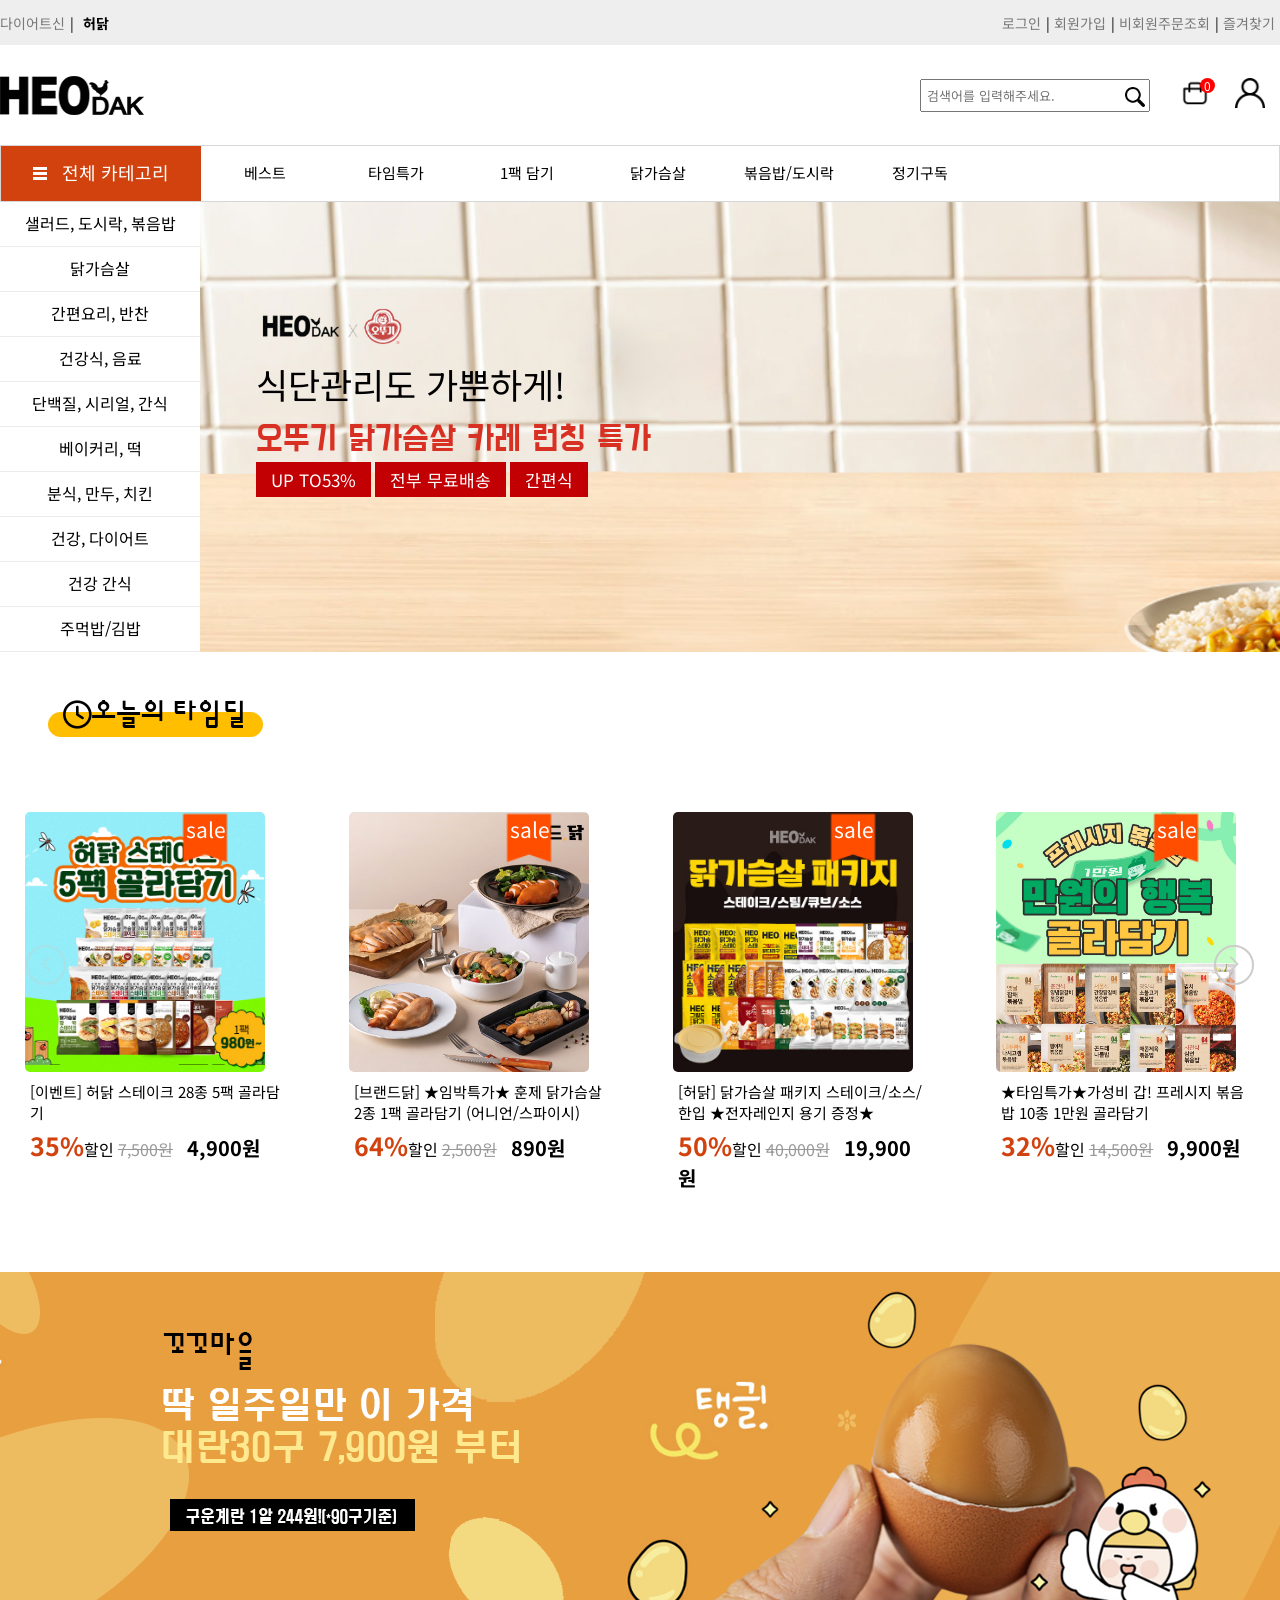
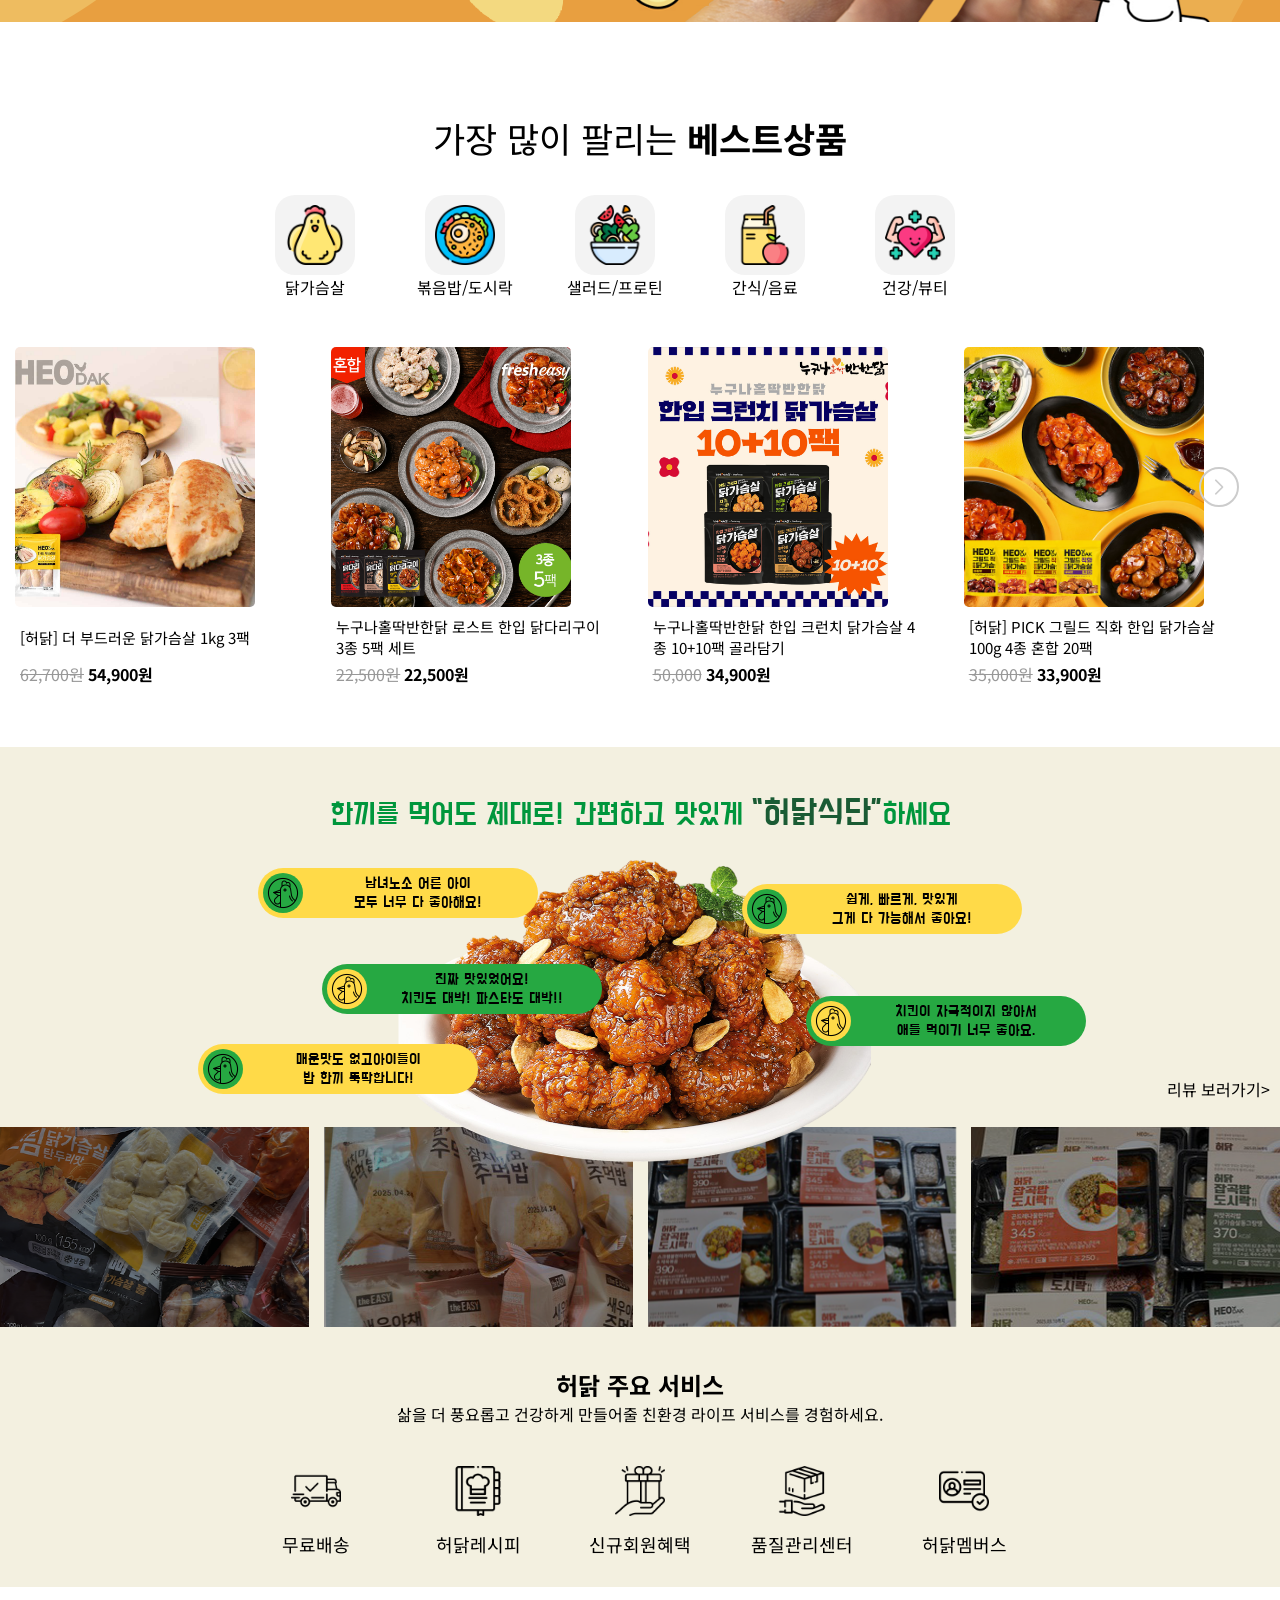
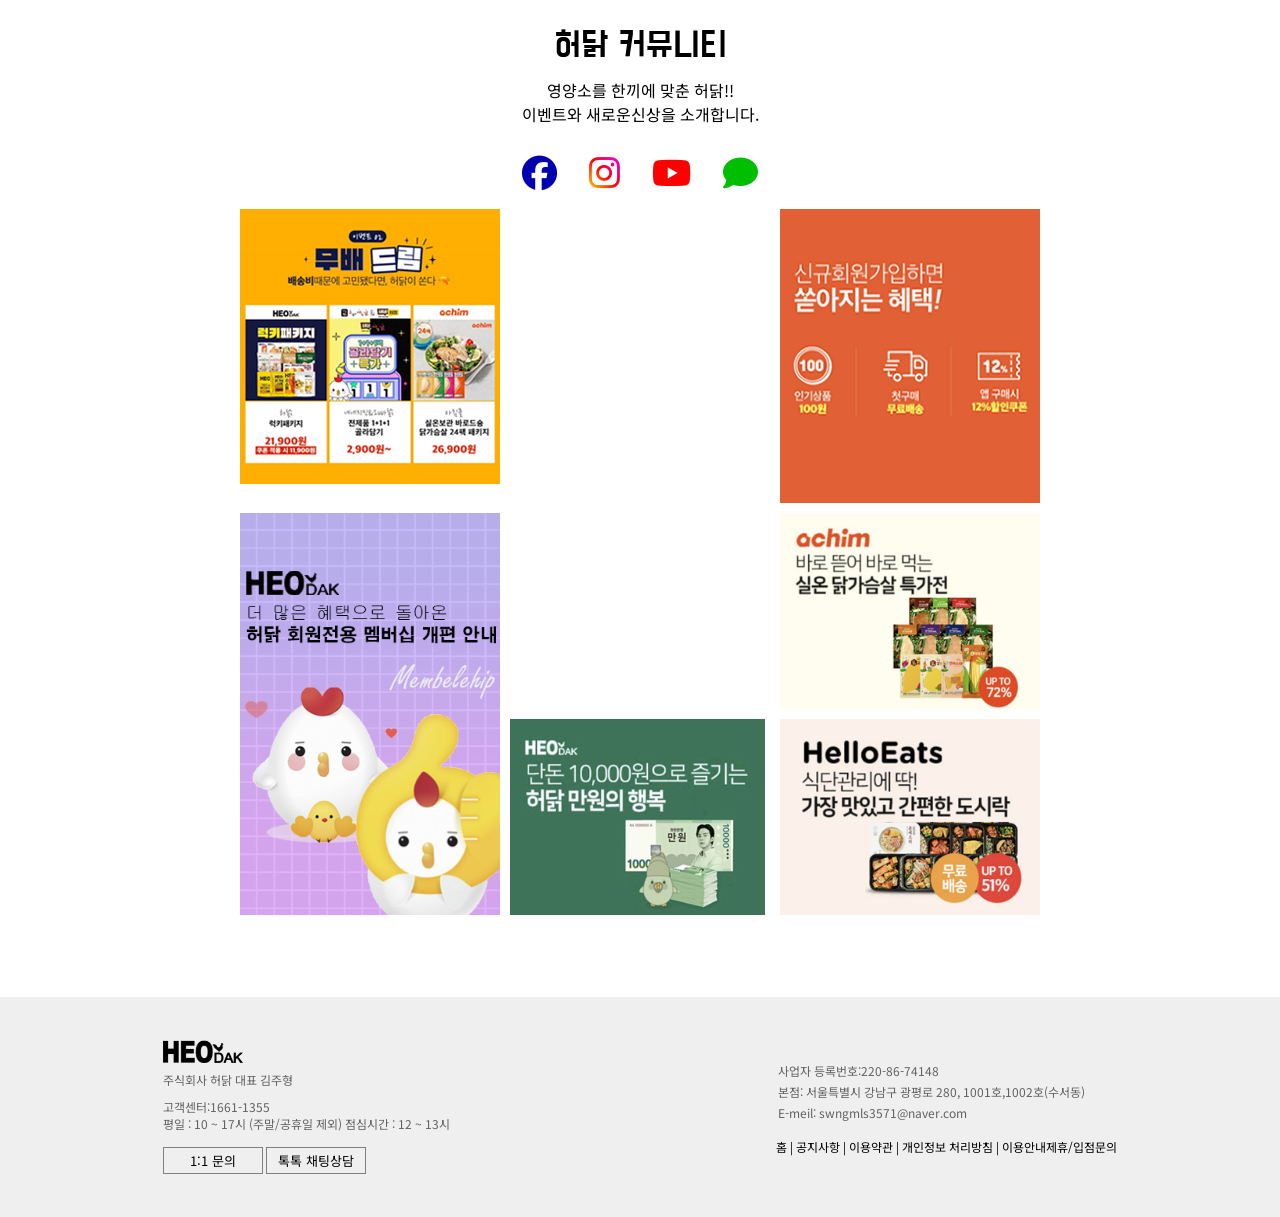
<file: hurdak.html>
<!DOCTYPE html>
<html lang="ko">
<head>
    <meta charset="UTF-8">
    <meta name="viewport" content="width=device-width, initial-scale=1.0">
    <!-- 아이콘 -->
    <link rel="stylesheet" href="https://cdnjs.cloudflare.com/ajax/libs/font-awesome/6.5.2/css/all.min.css" integrity="sha512-SnH5WK+bZxgPHs44uWIX+LLJAJ9/2PkPKZ5QiAj6Ta86w+fsb2TkcmfRyVX3pBnMFcV7oQPJkl9QevSCWr3W6A==" crossorigin="anonymous" referrerpolicy="no-referrer" />
    <!-- 웹폰트 -->
    <link rel="preconnect" href="https://fonts.googleapis.com">
    <link rel="preconnect" href="https://fonts.gstatic.com" crossorigin>
    <link href="https://fonts.googleapis.com/css2?family=Noto+Sans+KR:wght@100..900&display=swap" rel="stylesheet">
    <!-- 구글폰트 -->
    <link rel="preconnect" href="https://fonts.googleapis.com">
    <link rel="preconnect" href="https://fonts.gstatic.com" crossorigin>
    <link href="https://fonts.googleapis.com/css2?family=Sunflower:wght@300&display=swap" rel="stylesheet">

    <link rel="preconnect" href="https://fonts.googleapis.com">
    <link rel="preconnect" href="https://fonts.gstatic.com" crossorigin>
    <link href="https://fonts.googleapis.com/css2?family=Do+Hyeon&family=Jua&display=swap" rel="stylesheet">

    <link rel="preconnect" href="https://fonts.googleapis.com">
    <link rel="preconnect" href="https://fonts.gstatic.com" crossorigin>
    <link href="https://fonts.googleapis.com/css2?family=Oswald:wght@200..700&family=Outfit:wght@100..900&display=swap" rel="stylesheet">

    <link rel="preconnect" href="https://fonts.googleapis.com">
    <link rel="preconnect" href="https://fonts.gstatic.com" crossorigin>
    <link href="https://fonts.googleapis.com/css2?family=Do+Hyeon&display=swap" rel="stylesheet">

    <link rel="preconnect" href="https://fonts.googleapis.com">
    <link rel="preconnect" href="https://fonts.gstatic.com" crossorigin>
    <link href="https://fonts.googleapis.com/css2?family=Bagel+Fat+One&display=swap" rel="stylesheet">

    <!-- Link Swiper's CSS -->
    <link rel="stylesheet" href="https://cdn.jsdelivr.net/npm/swiper@11/swiper-bundle.min.css" />
    
    <!-- AOS의 css -->
    <link href="https://unpkg.com/aos@2.3.1/dist/aos.css" rel="stylesheet">

    <link rel="stylesheet" href="./css/popl22.css">
    <title>완벽한 한끼식단 허닭</title>
</head>
<body>
    <!-- AOS의 js -->
    <script src="https://unpkg.com/aos@2.3.1/dist/aos.js"></script>
    <!-- Swiper JS -->
    <script src="https://cdn.jsdelivr.net/npm/swiper@11/swiper-bundle.min.js"></script>
    <script src="./js/jquery-3.7.1.min.js"></script>

    <div id="wrap">
        <header>
            <nav>
                <!-- 모바일버전 -->
                <div class="mm22">
                    <i class="fa-solid fa-xmark"></i>
                    <div class="new22">
                        <span class="btnbox">
                            <input type="text" title="검색어 입력" placeholder="검색어를 입력해주세요." id ="btnbox11">
                        </span>
                        <span class="btnsch">
                            <input type="image" src="./img/free-icon-magnifying-glass-49116.png" id ="btnsch11">
                        </span>
                        <a href="#">로그인</a>
                        <a href="#">회원가입</a>
                        <a href="#"class="cirmom"><img src="./img/free-icon-shopping-basket-7790666.png" alt="바구니"><div class="cir">0</div></a>
                        <a href="#"><img src="./img/free-icon-user-747376.png" alt="마이페이지 이미지"></a>
                    </div> 
        
                    <!-- 모바일 버전 메뉴바 -->
                    <ul class="menumom22">
                        <li>
                            <a href="#" class="big22">전체 카테고리</a>
                            <ul class="sbmenu22">
                                <li>
                                    <a href="#">샐러드, 도시락, 볶음밥</a>
                                </li>
                                <li>
                                    <a href="#">닭가슴살</a>
                                </li>
                                <li>
                                    <a href="#">밥, 면</a>
                                </li>
                                <li>
                                    <a href="#">간편요리, 반찬</a>
                                </li>
                                <li>
                                    <a href="#">건강식,음료</a>
                                </li>
                                <li>
                                    <a href="#">단백질,시리얼, 간식</a>
                                </li>
                            </ul>
                        </li>
                        <li>
                            <a href="#" class="big22">베스트</a>
                            <ul class="sbmenu22">
                                <li>
                                    <a href="#">[추천] 닭가슴살</a>
                                </li>
                                <li>
                                    <a href="#">[HOT] 닭다리살</a>
                                </li>
                                <li>
                                    <a href="#">[추천] MD PICK</a>
                                </li>
                            </ul>
                        </li>
                        <li>
                            <a href="#" class="big22">타임특가</a>
                            <ul class="sbmenu22">
                                <li>
                                    <a href="#">허닭</a>
                                </li>
                                <li>
                                    <a href="#">허닭프렌즈</a>
                                </li>
                                <li>
                                    <a href="#">입점브랜드</a>
                                </li>
                            </ul>
                        </li>
                        <li>
                            <a href="#" class="big22">1팩 담기</a>
                            <ul class="sbmenu22">
                                <li>
                                    <a href="#">닭가슴살</a>
                                </li>
                                <li>
                                    <a href="#">소시지</a>
                                </li>
                                <li>
                                    <a href="#">스테이크/큐브</a>
                                </li>
                                <li>
                                    <a href="#">라이스</a>
                                </li>
                                <li>
                                    <a href="#">도시락</a>
                                </li>
                                <li>
                                    <a href="#">만두/간식</a>
                                </li>
                            </ul>
                        </li>
                        <li>
                            <a href="#" class="big22">닭가슴살</a>
                            <ul class="sbmenu22">
                                <li>
                                    <a href="#">닭가슴살</a>
                                </li>
                                <li>
                                    <a href="#">큐브</a>
                                </li>
                                <li>
                                    <a href="#">소시지</a>
                                </li>
                                <li>
                                    <a href="#">만두</a>
                                </li>
                            </ul>
                        </li>
                        <li>
                            <a href="#" class="big22">볶음밥/도시락</a>
                            <ul class="sbmenu22">
                                <li>
                                    <a href="#">볶음밥</a>
                                </li>
                                <li>
                                    <a href="#">도시락</a>
                                </li>
                                <li>
                                    <a href="#">주먹밥/김밥</a>
                                </li>
                                <li>
                                    <a href="#">죽/즉석밥</a>
                                </li>
                                <li>
                                    <a href="#">파기름</a>
                                </li>
                            </ul>
                        </li>
                        <li>
                            <a href="#" class="big22">정기구독</a>
                            <ul class="sbmenu22">
                                <li>
                                    <a href="#">허닭</a>
                                </li>
                                <li>
                                    <a href="#">프레시지</a>
                                </li>
                                <li>
                                    <a href="#">네네치킨X오빠닭</a>
                                </li>
                            </ul>
                        </li>
                    </ul>
                </div>
                <!-- pc모바일 버전 로고,bar -->
                <div class="pctoplogo">
                    <img src="./img/ico_logo.png" alt="로고">
                    <i class="fa-solid fa-bars"></i>
                </div>
                <!-- 메뉴바 -->
                <div class="menubar">
                    <!-- 로그인/회원가입 -->
                    <div class="top">
                        <div class="topinner">
                            <p>
                                <a href="#" class="fi">다이어트신</a>|
                                <a href="#" class="rs">허닭</a>
                            </p>
                            <p>
                                <a href="#">로그인</a>| 
                                <a href="#">회원가입</a>| 
                                <a href="#">비회원주문조회</a>| 
                                <a href="#">즐겨찾기</a>
                            </p>
                        </div>
                    </div>
                    <!-- pc 메뉴바 -->
                    <div class="tptpmom">
                        <div class="tptp">
                            <img src="./img/ico_logo.png" alt="허닭 로고1 이미지" class="rogo">
                            <div class="new">
                                <span class="btnbox">
                                    <input type="text" title="검색어 입력" placeholder="검색어를 입력해주세요." id ="btnbox1">
                                </span>
                                <span class="btnsch">
                                    <input type="image" src="./img/free-icon-magnifying-glass-49116.png" id ="btnsch1">
                                </span>
                                <a href="#"class="cirmom"><img src="./img/free-icon-shopping-basket-7790666.png" alt="바구니" ><div class="cir">0</div></a>
                                <a href="#"><img src="./img/free-icon-user-747376.png" alt="마이페이지 이미지"></a>
                            </div>
                            
                        </div>
                    </div>
                    <div class="mm1">
                        <div class="menubar1">
                            <ul>
                                <a href="#" class="main">
                                    <p>
                                        <img src="./img/bar.png" alt="메뉴바 이미지">
                                        전체 카테고리
                                    </p>
                                </a>
                            </ul>
                            <ul class="menumom">
                                <li>
                                    <a href="#" class="big">베스트</a>
                                    <ul class="sbmenu">
                                        <li>
                                            <a href="#">[추천] 닭가슴살</a>
                                        </li>
                                        <li>
                                            <a href="#">[HOT] 닭다리살</a>
                                        </li>
                                        <li>
                                            <a href="#">[추천] MD PICK</a>
                                        </li>
                                    </ul>
                                </li>
                                <li>
                                    <a href="#" class="big">타임특가</a>
                                    <ul class="sbmenu">
                                        <li>
                                            <a href="#">허닭</a>
                                        </li>
                                        <li>
                                            <a href="#">허닭프렌즈</a>
                                        </li>
                                        <li>
                                            <a href="#">입점브랜드</a>
                                        </li>
                                    </ul>
                                </li>
                                <li>
                                    <a href="#" class="big">1팩 담기</a>
                                    <ul class="sbmenu">
                                        <li>
                                            <a href="#">닭가슴살</a>
                                        </li>
                                        <li>
                                            <a href="#">소시지</a>
                                        </li>
                                        <li>
                                            <a href="#">스테이크/큐브</a>
                                        </li>
                                        <li>
                                            <a href="#">라이스</a>
                                        </li>
                                        <li>
                                            <a href="#">도시락</a>
                                        </li>
                                        <li>
                                            <a href="#">만두/간식</a>
                                        </li>
                                    </ul>
                                </li>
                                <li>
                                    <a href="#" class="big">닭가슴살</a>
                                    <ul class="sbmenu">
                                        <li>
                                            <a href="#">닭가슴살</a>
                                        </li>
                                        <li>
                                            <a href="#">큐브</a>
                                        </li>
                                        <li>
                                            <a href="#">소시지</a>
                                        </li>
                                        <li>
                                            <a href="#">만두</a>
                                        </li>
                                    </ul>
                                </li>
                                <li>
                                    <a href="#" class="big">볶음밥/도시락</a>
                                    <ul class="sbmenu">
                                        <li>
                                            <a href="#">볶음밥</a>
                                        </li>
                                        <li>
                                            <a href="#">도시락</a>
                                        </li>
                                        <li>
                                            <a href="#">주먹밥/김밥</a>
                                        </li>
                                        <li>
                                            <a href="#">죽/즉석밥</a>
                                        </li>
                                        <li>
                                            <a href="#">파기름</a>
                                        </li>
                                    </ul>
                                </li>
                                <li>
                                    <a href="#" class="big">정기구독</a>
                                    <ul class="sbmenu">
                                        <li>
                                            <a href="#">허닭</a>
                                        </li>
                                        <li>
                                            <a href="#">프레시지</a>
                                        </li>
                                        <li>
                                            <a href="#">네네치킨X오빠닭</a>
                                        </li>
                                    </ul>
                                </li>
                            </ul>
                        </div>
                    </div>
                </div>
                <!-- 슬라이드 -->
                <div class="slidesnew">
                    <div class="slidemenu12">
                        <ul class="sbmenu12">
                            <li>
                                <a href="#">샐러드, 도시락, 볶음밥</a>
                            </li>
                            <li>
                                <a href="#">닭가슴살</a>
                            </li>
                            <li>
                                <a href="#">간편요리, 반찬</a>
                            </li>
                            <li>
                                <a href="#">건강식, 음료</a>
                            </li>
                            <li>
                                <a href="#">단백질, 시리얼, 간식</a>
                            </li>
                            <li>
                                <a href="#">베이커리, 떡</a>
                            </li>
                            <li>
                                <a href="#">분식, 만두, 치킨</a>
                            </li>
                            <li>
                                <a href="#">건강, 다이어트</a>
                            </li>
                            <li>
                                <a href="#">건강 간식</a>
                            </li>
                            <li>
                                <a href="#">주먹밥/김밥</a>
                            </li>
                        </ul>
                    </div>
                </div>
                <!-- 슬라이드바 내용 -->
                <div class="swiper mySwiper">
                    <div class="swiper-wrapper swslide">
                        <div class="swiper-slide slide s1">
                            <div>
                                <img src="./img/mark.png" alt="허닭과 오뚜기 마크">
                                <p>
                                    식단관리도 가뿐하게! <br>
                                    <span>오뚜기 닭가슴살 카레 런칭 특가</span>
                                </p>
                                <a href="#">UP TO53%</a>
                                <a href="#">전부 무료배송</a>
                                <a href="#">간편식</a>
                            </div>
                        </div>
                        <div class="swiper-slide slide s2">
                            <div>
                                <p>
                                    <span class="siga">SIGNATUREBELL</span><br>
                                    딱, 일주일간 오픈 특가! <br>
                                    <span>식단관리 도시락 골라담기</span>
                                </p>
                                <a href="#">UP TO 30%</a>
                                <a href="#">골라담기</a>
                                <a href="#">무료배송</a>
                            </div>
                        </div>
                        <div class="swiper-slide slide s3">
                            <div>
                                <p>Hello Eats</p>
                                <p>저칼로리 식단관리 도시락 <br><span>초특가 쿠폰EVENT</span></p>
                                <a href="#">팩 당2,800원대</a>
                                <a href="#">무료배송</a>
                                <a href="#">선착순 쿠폰</a>
                            </div>
                        </div>
                    </div>
                    <div class="btn5mom">
                        <div class="swiper-button-next btnr5"></div>
                        <div class="swiper-button-prev btnl5"></div>
                    </div>
                </div>
            </nav>
        </header>
        <div class="content">
            <div class="content_inner">
                 <!-- 오늘의 타임딜부분 -->
                <div class="menuname">
                    <div>
                        <i class="fa-regular fa-clock time"></i>
                        <p>오늘의 타임딜</p>
                    </div>
                </div>
                <div class="my10mom">
                    <div class="menu swiper mysw10">
                        <div class="inner swiper-wrapper">
                            <div class="swiper-slide time">
                                <div class="imgcove img1">
                                    <img src="./img/timeimg1.jpg" alt="타임딜부분의 이미지">
                                    <div class="sale">
                                        <p>sale</p>
                                        <img src="./img/marrrrrrr.png" alt="sale 마크">
                                    </div>
                                    <div class="sing">
                                        <a href="#" class="shopping"><img src="./img/free-icon-shopping-basket-7790666.png" alt="바구니 이미지"></i></a>
                                    </div>
                                </div>
                                <div class="covetext2">
                                    <div class="bask">
                                        <p>
                                            [이벤트] 허닭 스테이크 28종 5팩 골라담기
                                        </p>
                                    </div>
                                    <span class="num">35%</span>할인
                                    <del class="num33">7,500원</del>
                                    <span class="num2">4,900원</span>
                                </div> 
                            </div>
            
                            <div class="swiper-slide time">
                                <div class="imgcove img2">
                                    <img src="./img/timeimg2.jpg" alt="타임딜부분의 이미지">
                                    <div class="sale">
                                        <p>sale</p>
                                        <img src="./img/marrrrrrr.png" alt="sale 마크">
                                    </div>
                                    <div class="sing">
                                        <a href="#" class="shopping"><img src="./img/free-icon-shopping-basket-7790666.png" alt="바구니 이미지"></i></a>
                                    </div>
                                </div>
                                <div class="covetext2">
                                    <div class="bask">
                                        <p>[브랜드닭] ★임박특가★ 훈제 닭가슴살 2종 1팩 골라담기 (어니언/스파이시)</p>
                                    </div>
                                    <span class="num">64%</span>할인
                                    <del class="num33">2,500원</del>
                                    <span class="num2">890원</span>
                                </div>    
                            </div>
            
                            <div class="swiper-slide time">
                                <div class="imgcove img3">
                                    <img src="./img/timeimg3.jpg" alt="타임딜부분의 이미지">
                                    <div class="sale">
                                        <p>sale</p>
                                        <img src="./img/marrrrrrr.png" alt="sale 마크">
                                    </div>
                                    <div class="sing">
                                        <a href="#" class="shopping"><img src="./img/free-icon-shopping-basket-7790666.png" alt="바구니 이미지"></i></a>
                                    </div>
                                </div>
                                <div class="covetext2">
                                    <div class="bask">
                                        <p>[허닭] 닭가슴살 패키지 스테이크/소스/한입 ★전자레인지 용기 증정★</p>
                                    </div>
                                    <span class="num">50%</span>할인
                                    <del class="num33">40,000원</del>
                                    <span class="num2">19,900원</span>
                                </div>
                            </div>
            
                            <div class="swiper-slide time">
                                <div class="imgcove img4">
                                    <img src="./img/timeimg4.jpg" alt="타임딜부분의 이미지">
                                    <div class="sale">
                                        <p>sale</p>
                                        <img src="./img/marrrrrrr.png" alt="sale 마크">
                                    </div>
                                    <div class="sing">
                                        <a href="#" class="shopping"><img src="./img/free-icon-shopping-basket-7790666.png" alt="바구니 이미지"></i></a>
                                    </div>
                                </div>
                                <div class="covetext2">
                                    <div class="bask">
                                        <p>★타임특가★가성비 갑! 프레시지 볶음밥 10종 1만원 골라담기</p>
                                    </div>
                                    <span class="num">32%</span>할인
                                    <del class="num33">14,500원</del>
                                    <span class="num2">9,900원</span>
                                </div>
                            </div>
            
                            <div class="swiper-slide time">
                                <div class="imgcove img5">
                                    <img src="./img/timeimg5.jpg" alt="타임딜부분의 이미지">
                                    <div class="sale">
                                        <p>sale</p>
                                        <img src="./img/marrrrrrr.png" alt="sale 마크">
                                    </div>
                                    <div class="sing">
                                        <a href="#" class="shopping"><img src="./img/free-icon-shopping-basket-7790666.png" alt="바구니 이미지"></i></a>
                                    </div>
                                </div>
                                <div class="covetext2">
                                    <div class="bask">
                                        <p>[허닭] ★1팩990원~★만원의 행복 골라담기</p>
                                    </div>
                                    <span class="num">58%</span>할인
                                    <del class="num33">23,400원</del>
                                    <span class="num2">9,900원</span>
                                </div>
                            </div>
            
                            <div class="swiper-slide time">
                                <div class="imgcove img6">
                                    <img src="./img/timeimg6.jpg" alt="타임딜부분의 이미지">
                                    <div class="sale">
                                        <p>sale</p>
                                        <img src="./img/marrrrrrr.png" alt="sale 마크">
                                    </div>
                                    <div class="sing">
                                        <a href="#" class="shopping"><img src="./img/free-icon-shopping-basket-7790666.png" alt="바구니 이미지"></i></a>
                                    </div>
                                </div>
                                <div class="covetext2">
                                    <div class="bask">
                                        <p>[고백핏] 웜곡물샐러드 3종 골라담기(택1)</p>
                                    </div>
                                    <span class="num">30%</span>할인
                                    <del class="num33">7,900원</del>
                                    <span class="num2">5,500원</span>
                                </div>
                            </div>
                        </div>
                        <div class="swiper-button-next btnr3"></div>
                        <div class="swiper-button-prev btnl3"></div>
                    </div>
                </div>
                <!-- 중간 배너부분 -->
                <div class="bar22">
                    <img src="./img/bar2.png" alt="">
                </div>
                <!-- 베스트상품 클릭하는 부분 -->
                <div class="pbox">
                    <p>가장 많이 팔리는 <span>베스트상품</span></p>
                </div>
                <div class="sidemom">
                    <div class="side">
                        <div class="si1 sm1" id="si1">
                            <div>
                                <img src="./img/goimg1.png" alt="닭가슴살 이미지">
                            </div>
                            <p>닭가슴살</p>
                        </div>
                        <div class="si1 sm2" id="si1 si2">
                            <div>
                                <img src="./img/goimg2.png" alt="볶음밥/도시락 이미지">
                            </div>
                            <p>볶음밥/도시락</p>
                        </div>
                        <div class="si1 sm3" id="si1">
                            <div>
                                <img src="./img/goimg3.png" alt="샐러드/프로틴 이미지">
                            </div>
                            <p>샐러드/프로틴</p>
                        </div>
                        <div class="si1 sm4" id="si1">
                            <div>
                                <img src="./img/goimg4.png" alt="간식/음료 이미지">
                            </div>
                            <p>간식/음료</p>
                        </div>
                        <div class="si1 sm5" id="si1">
                            <div>
                                <img src="./img/goimg5.png" alt="건강/뷰티 이미지">
                            </div>
                            <p>건강/뷰티</p>
                        </div>
                    </div>
                </div>
                <!-- 닭가슴살 -->
                <div class="bestmom">
                    <div class="swiper Mysw13 best">
                        <div class="swiper-wrapper bestmom2">
                            <div class="swiper-slide swside">
                                <div class="sw13cove sw1">
                                    <img src="./img/img11111.jpg" alt="닭가슴살 베스트이미지">
                                    <div class="sing">
                                        <a href="#" class="shopping"><img src="./img/free-icon-shopping-basket-7790666.png" alt="바구니 이미지"></i></a>
                                    </div>
                                </div>
                                <div class="swcovetext">
                                    <div class="bask">
                                        <p>[허닭] 더 부드러운 닭가슴살 1kg 3팩</p>
                                    </div>
                                    <del class="num33">62,700원</del>
                                    <span class="num3">54,900원</span>
                                </div>
                            </div>
                            <div class="swiper-slide swside">
                                <div class="sw13cove sw2">
                                    <img src="./img/img22222.jpg" alt="닭가슴살 베스트이미지">
                                    <div class="sing">
                                        <a href="#" class="shopping"><img src="./img/free-icon-shopping-basket-7790666.png" alt="바구니 이미지"></i></a>
                                    </div>
                                </div>
                                <div class="swcovetext">
                                    <div class="bask">
                                        <p> 누구나홀딱반한닭 로스트 한입 닭다리구이 3종 5팩 세트</p>
                                    </div>
                                    <del class="num33">22,500원</del>
                                    <span class="num3">22,500원</span>
                                </div>
                            </div>
                            <div class="swiper-slide swside">
                                <div class="sw13cove sw3">
                                    <img src="./img/img33333.jpg" alt="닭가슴살 베스트이미지">
                                    <div class="sing">
                                        <a href="#" class="shopping"><img src="./img/free-icon-shopping-basket-7790666.png" alt="바구니 이미지"></i></a>
                                    </div>
                                </div>
                                <div class="swcovetext">
                                    <div class="bask">
                                        <p> 누구나홀딱반한닭 한입 크런치 닭가슴살 4종 10+10팩 골라담기</p>
                                    </div>
                                    <del class="num33">50,000</del>
                                    <span class="num3">34,900원</span>
                                </div>
                            </div>
                            <div class="swiper-slide swside">
                                <div class="sw13cove sw4">
                                    <img src="./img/img444444.jpg" alt="닭가슴살 베스트이미지">
                                    <div class="sing">
                                        <a href="#" class="shopping"><img src="./img/free-icon-shopping-basket-7790666.png" alt="바구니 이미지"></i></a>
                                    </div>
                                </div>
                                <div class="swcovetext">
                                    <div class="bask">
                                        <p>[허닭] PICK 그릴드 직화 한입 닭가슴살 100g 4종 혼합 20팩</p>
                                    </div>
                                    <del class="num33">35,000원</del>
                                    <span class="num3">33,900원</span>
                                </div>
                            </div>
                            <div class="swiper-slide swside">
                                <div class="sw13cove sw5">
                                    <img src="./img/img55555.jpg" alt="닭가슴살 베스트이미지">
                                    <div class="sing">
                                        <a href="#" class="shopping"><img src="./img/free-icon-shopping-basket-7790666.png" alt="바구니 이미지"></i></a>
                                    </div>
                                </div>
                                <div class="swcovetext">
                                    <div class="bask">
                                        <p>[허닭] 스팀 닭가슴살 100g 2종 혼합 30팩</p>
                                    </div>
                                    <del class="num33">45,000원</del>
                                    <span class="num3">35,900원</span>
                                </div>
                            </div>
                            <div class="swiper-slide swside">
                                <div class="sw13cove sw6">
                                    <img src="./img/img66666.jpg" alt="닭가슴살 베스트이미지">
                                    <div class="sing">
                                        <a href="#" class="shopping"><img src="./img/free-icon-shopping-basket-7790666.png" alt="바구니 이미지"></i></a>
                                    </div>
                                </div>
                                <div class="swcovetext">
                                    <div class="bask">
                                        <p>[더건강한]더건강한 닭가슴살 소시지 꼬치 80g x15개</p>
                                    </div>
                                    <del class="num33">30,000원</del>
                                    <span class="num3">28,900원</span>
                                </div>
                            </div>
                            <div class="swiper-slide swside">
                                <div class="sw13cove sw7">
                                    <img src="./img/img77777.jpg" alt="닭가슴살 베스트이미지">
                                    <div class="sing">
                                        <a href="#" class="shopping"><img src="./img/free-icon-shopping-basket-7790666.png" alt="바구니 이미지"></i></a>
                                    </div>
                                </div>
                                <div class="swcovetext">
                                    <div class="bask">
                                        <p> [네네치킨] 네꼬닭 크런치 닭가슴살 90g 4종 5팩</p>
                                    </div>
                                    <del class="num33">23,000원</del>
                                    <span class="num3">13,900원</span>
                                </div>
                            </div>
                            <div class="swiper-slide swside">
                                <div class="sw13cove sw8">
                                    <img src="./img/img888888.jpg" alt="닭가슴살 베스트이미지">
                                    <div class="sing">
                                        <a href="#" class="shopping"><img src="./img/free-icon-shopping-basket-7790666.png" alt="바구니 이미지"></i></a>
                                    </div>
                                </div>
                                <div class="swcovetext">
                                    <div class="bask">
                                        <p> 누구나홀딱반한닭 로스트 한입 닭다리구이 100g 5종 1팩 골라담기</p>
                                    </div>
                                    <del class="num33">15,000원</del>
                                    <span class="num3">4,500원</span>
                                </div>
                            </div>
                        </div>
                        <div class="swiper-button-next btnr4"></div>
                        <div class="swiper-button-prev btnl4"></div>
                    </div>

                        
                    <!-- 볶음밥/도시락 -->
                    <div class="swiper Mysw14 best" id="sw14">
                        <div class="swiper-wrapper bestmom2">
                            <div class="swiper-slide swside">
                                <div class="sw13cove sw2_1">
                                    <img src="./img/img2_1111.jfif" alt="볶음밥/도시락 이미지">
                                    <div class="sing">
                                        <a href="#" class="shopping"><img src="./img/free-icon-shopping-basket-7790666.png" alt="바구니 이미지"></i></a>
                                    </div>
                                </div>
                                <div class="swcovetext">
                                    <div class="bask">
                                        <p>[빕스] 볶음밥&스프 5+1 골라담기</p>
                                    </div>
                                    <del class="num33">20,000원</del>
                                    <span class="num3">15,000원</span>
                                </div>
                            </div>
                            <div class="swiper-slide swside">
                                <div class="sw13cove sw2_2">
                                    <img src="./img/img2_2222.jpg" alt="볶음밥/도시락 이미지">
                                    <div class="sing">
                                        <a href="#" class="shopping"><img src="./img/free-icon-shopping-basket-7790666.png" alt="바구니 이미지"></i></a>
                                    </div>
                                </div>
                                <div class="swcovetext">
                                    <div class="bask">
                                        <p>[푸라닭] 식단고민러 오세오! 볶음밥&주먹밥 라이스만 5팩 골라담기</p>
                                    </div>
                                    <del class="num33">15,000원</del>
                                    <span class="num3">6,900원</span>
                                </div>
                            </div>
                            <div class="swiper-slide swside">
                                <div class="sw13cove sw2_3">
                                    <img src="./img/img2_33333.jpg" alt="볶음밥/도시락 이미지">
                                    <div class="sing">
                                        <a href="#" class="shopping"><img src="./img/free-icon-shopping-basket-7790666.png" alt="바구니 이미지"></i></a>
                                    </div>
                                </div>
                                <div class="swcovetext">
                                    <div class="bask">
                                        <p>[빕스]월드고메 볶음밥 6종 3팩</p>
                                    </div>
                                    <del class="num33">20,000원</del>
                                    <span class="num3">10,500원</span>
                                </div>
                            </div>
                            <div class="swiper-slide swside">
                                <div class="sw13cove sw2_4">
                                    <img src="./img/img2_44444.jpg" alt="볶음밥/도시락 이미지">
                                    <div class="sing">
                                        <a href="#" class="shopping"><img src="./img/free-icon-shopping-basket-7790666.png" alt="바구니 이미지"></i></a>
                                    </div>
                                </div>
                                <div class="swcovetext">
                                    <div class="bask">
                                        <p>[포르미] 반칙도시락 8종12팩 다이어트 저칼로리 건강 운동 식단</p>
                                    </div>
                                    <del class="num33">85,000원</del>
                                    <span class="num3">56,400원</span>
                                </div>
                            </div>
                            <div class="swiper-slide swside">
                                <div class="sw13cove sw2_5">
                                    <img src="./img/img2_5555.jpg" alt="볶음밥/도시락 이미지">
                                    <div class="sing">
                                        <a href="#" class="shopping"><img src="./img/free-icon-shopping-basket-7790666.png" alt="바구니 이미지"></i></a>
                                    </div>
                                </div>
                                <div class="swcovetext">
                                    <div class="bask">
                                        <p>[프레시지] 프닭 오븐에 구운 속이 꽉찬 주먹밥 8종 5팩</p>
                                    </div>
                                    <del class="num33">23,000원</del>
                                    <span class="num3">11,500원</span>
                                </div>
                            </div>
                            <div class="swiper-slide swside">
                                <div class="sw13cove sw2_6">
                                    <img src="./img/img2_66666.jpg" alt="볶음밥/도시락 이미지">
                                    <div class="sing">
                                        <a href="#" class="shopping"><img src="./img/free-icon-shopping-basket-7790666.png" alt="바구니 이미지"></i></a>
                                    </div>
                                </div>
                                <div class="swcovetext">
                                    <div class="bask">
                                        <p>[샐러드보울] 단백질에 집중한 체육관 도시락 4종 3세트</p>
                                    </div>
                                    <del class="num33">85,000원</del>
                                    <span class="num3">71,900원</span>
                                </div>
                            </div>
                            <div class="swiper-slide swside">
                                <div class="sw13cove sw2_7">
                                    <img src="./img/img2_77777.jpg" alt="볶음밥/도시락 이미지">
                                    <div class="sing">
                                        <a href="#" class="shopping"><img src="./img/free-icon-shopping-basket-7790666.png" alt="바구니 이미지"></i></a>
                                    </div>
                                </div>
                                <div class="swcovetext">
                                    <div class="bask">
                                        <p>[허닭] 닭가슴살 곤약볶음밥 250g 5종 혼합 10팩</p>
                                    </div>
                                    <del class="num33">23,000원</del>
                                    <span class="num3">19,500원</span>
                                </div>
                            </div>
                            <div class="swiper-slide swside">
                                <div class="sw13cove sw2_8">
                                    <img src="./img/img2_8888.jpg" alt="볶음밥/도시락 이미지">
                                    <div class="sing">
                                        <a href="#" class="shopping"><img src="./img/free-icon-shopping-basket-7790666.png" alt="바구니 이미지"></i></a>
                                    </div>
                                </div>
                                <div class="swcovetext">
                                    <div class="bask">
                                        <p> 누구나홀딱반한닭 로스트 한입 닭다리구이 100g 5종 1팩 골라담기</p>
                                    </div>
                                    <del class="num33">12,000원</del>
                                    <span class="num3">4,500원</span>
                                </div>
                            </div>
                        </div>
                        <div class="swiper-button-next btnr6"></div>
                        <div class="swiper-button-prev btnl6"></div>
                    </div>


                    <!-- 샐러드/프로틴 -->
                    <div class="swiper Mysw15 best">
                        <div class="swiper-wrapper bestmom2">
                            <div class="swiper-slide swside">
                                <div class="sw13cove sw3_1">
                                    <img src="./img/img3_11111.jpg" alt="샐러드/프로틴 이미지">
                                    <div class="sing">
                                        <a href="#" class="shopping"><img src="./img/free-icon-shopping-basket-7790666.png" alt="바구니 이미지"></i></a>
                                    </div>
                                </div>
                                <div class="swcovetext">
                                    <div class="bask">
                                        <p>[팜에이트] 대용량 샐러드 1kg 5종 1팩 골라담기</p>
                                    </div>
                                    <del class="num33">13,000원</del>
                                    <span class="num3">9,900원</span>
                                </div>
                            </div>
                            <div class="swiper-slide swside">
                                <div class="sw13cove sw3_2">
                                    <img src="./img/img3_2222.jpg" alt="샐러드/프로틴 이미지">
                                    <div class="sing">
                                        <a href="#" class="shopping"><img src="./img/free-icon-shopping-basket-7790666.png" alt="바구니 이미지"></i></a>
                                    </div>
                                </div>
                                <div class="swcovetext">
                                    <div class="bask">
                                        <p>[팜에이트] 간편 소포장 샐러드 2+2 골라담기</p>
                                    </div>
                                    <del class="num33">10,000원</del>
                                    <span class="num3">7,900원</span>
                                </div>
                            </div>
                            <div class="swiper-slide swside">
                                <div class="sw13cove sw3_3">
                                    <img src="./img/img3_3333.jpg" alt="샐러드/프로틴 이미지">
                                    <div class="sing">
                                        <a href="#" class="shopping"><img src="./img/free-icon-shopping-basket-7790666.png" alt="바구니 이미지"></i></a>
                                    </div>
                                </div>
                                <div class="swcovetext">
                                    <div class="bask">
                                        <p> [리턴라이프] 한통쏙 10가지맛 식사대용 다이어트 한끼 단백질쉐이크</p>
                                    </div>
                                    <del class="num33">37,000원</del>
                                    <span class="num3">26,900원</span>
                                </div>
                            </div>
                            <div class="swiper-slide swside">
                                <div class="sw13cove sw3_4">
                                    <img src="./img/img3_44444.jpg" alt="샐러드/프로틴 이미지">
                                    <div class="sing">
                                        <a href="#" class="shopping"><img src="./img/free-icon-shopping-basket-7790666.png" alt="바구니 이미지"></i></a>
                                    </div>
                                </div>
                                <div class="swcovetext">
                                    <div class="bask">
                                        <p>[브랜드닭] 간편 샐러드(250g) 3팩 골라담기</p>
                                    </div>
                                    <del class="num33">25,000원</del>
                                    <span class="num3">21,000원</span>
                                </div>
                            </div>
                            <div class="swiper-slide swside">
                                <div class="sw13cove sw3_5">
                                    <img src="./img/img3_55555.jpg" alt="샐러드/프로틴 이미지">
                                    <div class="sing">
                                        <a href="#" class="shopping"><img src="./img/free-icon-shopping-basket-7790666.png" alt="바구니 이미지"></i></a>
                                    </div>
                                </div>
                                <div class="swcovetext">
                                    <div class="bask">
                                        <p>[칼로바이] 퍼펙트파워 프로틴바 단백질바 PROTEIN 10개입</p>
                                    </div>
                                    <del class="num33">20,000원</del>
                                    <span class="num3">12,900원</span>
                                </div>
                            </div>
                            <div class="swiper-slide swside">
                                <div class="sw13cove sw3_6">
                                    <img src="./img/img3_66666.jpg" alt="샐러드/프로틴 이미지">
                                    <div class="sing">
                                        <a href="#" class="shopping"><img src="./img/free-icon-shopping-basket-7790666.png" alt="바구니 이미지"></i></a>
                                    </div>
                                </div>
                                <div class="swcovetext">
                                    <div class="bask">
                                        <p>[쉐이크베이비] BCAA 아미노산 L 글루타민 400g</p>
                                    </div>
                                    <del class="num33">28,000원</del>
                                    <span class="num3">22,900원</span>
                                </div>
                            </div>
                            <div class="swiper-slide swside">
                                <div class="sw13cove sw3_7">
                                    <img src="./img/img3_77777.jpg" alt="샐러드/프로틴 이미지">
                                    <div class="sing">
                                        <a href="#" class="shopping"><img src="./img/free-icon-shopping-basket-7790666.png" alt="바구니 이미지"></i></a>
                                    </div>
                                </div>
                                <div class="swcovetext">
                                    <div class="bask">
                                        <p>[칼로바이] 퍼펙트 파워쉐이크 아이솔레이트 WPI 유청단백질</p>
                                    </div>
                                    <del class="num33">89,000원</del>
                                    <span class="num3">79,900원</span>
                                </div>
                            </div>
                            <div class="swiper-slide swside">
                                <div class="sw13cove sw3_8">
                                    <img src="./img/img3_88888.jpg" alt="샐러드/프로틴 이미지">
                                    <div class="sing">
                                        <a href="#" class="shopping"><img src="./img/free-icon-shopping-basket-7790666.png" alt="바구니 이미지"></i></a>
                                    </div>
                                </div>
                                <div class="swcovetext">
                                    <div class="bask">
                                        <p>[쉐이크베이비] 프로틴바 초코맛 45g x 10개입 1박스</p>
                                    </div>
                                    <del class="num33">32,000원</del>
                                    <span class="num3">22,900원</span>
                                </div>
                            </div>
                        </div>
                        <div class="swiper-button-next btnr7"></div>
                        <div class="swiper-button-prev btnl7"></div>
                    </div>


                    <!-- 간식/음료 -->
                    <div class="swiper Mysw16 best">
                        <div class="swiper-wrapper bestmom2">
                            <div class="swiper-slide swside">
                                <div class="sw13cove sw4_1">
                                    <img src="./img/img4_11111.jpg" alt="간식/음료 이미지">
                                    <div class="sing">
                                        <a href="#" class="shopping"><img src="./img/free-icon-shopping-basket-7790666.png" alt="바구니 이미지"></i></a>
                                    </div>
                                </div>
                                <div class="swcovetext">
                                    <div class="bask">
                                        <p>[허닭] 아이스 고구마 큐브 10팩</p>
                                    </div>
                                    <del class="num33">20,000원</del>
                                    <span class="num3">15,900원</span>
                                </div>
                            </div>
                            <div class="swiper-slide swside">
                                <div class="sw13cove sw4_2">
                                    <img src="./img/img4_2222.jpg" alt="간식/음료 이미지">
                                    <div class="sing">
                                        <a href="#" class="shopping"><img src="./img/free-icon-shopping-basket-7790666.png" alt="바구니 이미지"></i></a>
                                    </div>
                                </div>
                                <div class="swcovetext">
                                    <div class="bask">
                                        <p>[허닭] 미니 군고구마 120g 10팩</p>
                                    </div>
                                    <del class="num33">26,000원</del>
                                    <span class="num3">19,900원</span>
                                </div>
                            </div>
                            <div class="swiper-slide swside">
                                <div class="sw13cove sw4_3">
                                    <img src="./img/img4_33333.jpg" alt="간식/음료 이미지">
                                    <div class="sing">
                                        <a href="#" class="shopping"><img src="./img/free-icon-shopping-basket-7790666.png" alt="바구니 이미지"></i></a>
                                    </div>
                                </div>
                                <div class="swcovetext">
                                    <div class="bask">
                                        <p>[자연공유] 단백질이 답이다 (오리지널/스위트) 6봉지</p>
                                    </div>
                                    <del class="num33">23,000원</del>
                                    <span class="num3">11,900원</span>
                                </div>
                            </div>
                            <div class="swiper-slide swside">
                                <div class="sw13cove sw4_4">
                                    <img src="./img/img4_44444.jpg" alt="간식/음료 이미지">
                                    <div class="sing">
                                        <a href="#" class="shopping"><img src="./img/free-icon-shopping-basket-7790666.png" alt="바구니 이미지"></i></a>
                                    </div>
                                </div>
                                <div class="swcovetext">
                                    <div class="bask">
                                        <p>[모던구루] 수제 그래놀라 9종 골라담기</p>
                                    </div>
                                    <del class="num33">20,000원</del>
                                    <span class="num3">11,000원</span>
                                </div>
                            </div>
                            <div class="swiper-slide swside">
                                <div class="sw13cove sw4_5">
                                    <img src="./img/img4_55555.jpg" alt="간식/음료 이미지">
                                    <div class="sing">
                                        <a href="#" class="shopping"><img src="./img/free-icon-shopping-basket-7790666.png" alt="바구니 이미지"></i></a>
                                    </div>
                                </div>
                                <div class="swcovetext">
                                    <div class="bask">
                                        <p>[인테이크] 닥터넛츠 오리지널 뉴 / 프리미엄 골드 견과선물세트 (상온)</p>
                                    </div>
                                    <del class="num33">55,000원</del>
                                    <span class="num3">42,900원</span>
                                </div>
                            </div>
                            <div class="swiper-slide swside">
                                <div class="sw13cove sw4_6">
                                    <img src="./img/img4_66666.jpg" alt="간식/음료 이미지">
                                    <div class="sing">
                                        <a href="#" class="shopping"><img src="./img/free-icon-shopping-basket-7790666.png" alt="바구니 이미지"></i></a>
                                    </div>
                                </div>
                                <div class="swcovetext">
                                    <div class="bask">
                                        <p>[동아오츠카]나랑드사이다 1.5L 페트 12입 1BOX</p>
                                    </div>
                                    <del class="num33">21,000원</del>
                                    <span class="num3">17,600원</span>
                                </div>
                            </div>
                            <div class="swiper-slide swside">
                                <div class="sw13cove sw4_7">
                                    <img src="./img/img4_77777.jpg" alt="간식/음료 이미지">
                                    <div class="sing">
                                        <a href="#" class="shopping"><img src="./img/free-icon-shopping-basket-7790666.png" alt="바구니 이미지"></i></a>
                                    </div>
                                </div>
                                <div class="swcovetext">
                                    <div class="bask">
                                        <p>[닥다마켓] 한입 쏙 저칼로리 냉동 고구마 볼 고구마냥 100g 10팩</p>
                                    </div>
                                    <del class="num33">36,000원</del>
                                    <span class="num3">29,000원</span>
                                </div>
                            </div>
                            <div class="swiper-slide swside">
                                <div class="sw13cove sw4_8">
                                    <img src="./img/img4_88888.jpg" alt="간식/음료 이미지">
                                    <div class="sing">
                                        <a href="#" class="shopping"><img src="./img/free-icon-shopping-basket-7790666.png" alt="바구니 이미지"></i></a>
                                    </div>
                                </div>
                                <div class="swcovetext">
                                    <div class="bask">
                                        <p>[인테이크] 슈가로로 탄산없는 무설탕 핑크레몬에이드 제로 24병</p>
                                    </div>
                                    <del class="num33">36,000원</del>
                                    <span class="num3">31,500원</span>
                                </div>
                            </div>
                        </div>
                        <div class="swiper-button-next btnr8"></div>
                        <div class="swiper-button-prev btnl8"></div>
                    </div>

                    <!-- 건강/뷰티 -->
                    <div class="swiper Mysw17 best">
                        <div class="swiper-wrapper bestmom2">
                            <div class="swiper-slide swside">
                                <div class="sw13cove sw5_1">
                                    <img src="./img/img5_1111.jpg" alt="건강/뷰티 이미지">
                                    <div class="sing">
                                        <a href="#" class="shopping"><img src="./img/free-icon-shopping-basket-7790666.png" alt="바구니 이미지"></i></a>
                                    </div>
                                </div>
                                <div class="swcovetext">
                                    <div class="bask">
                                        <p>[종근당건강] 하루한알 오메가3 골드업 180정 6개월분 + 선물용 쇼핑백</p>
                                    </div>
                                    <del class="num33">32,000원</del>
                                    <span class="num3">28,900원</span>
                                </div>
                            </div>
                            <div class="swiper-slide swside">
                                <div class="sw13cove sw5_2">
                                    <img src="./img/img5_22222.jpg" alt="건강/뷰티 이미지">
                                    <div class="sing">
                                        <a href="#" class="shopping"><img src="./img/free-icon-shopping-basket-7790666.png" alt="바구니 이미지"></i></a>
                                    </div>
                                </div>
                                <div class="swcovetext">
                                    <div class="bask">
                                        <p>[대상웰라이프] 하루한알 메이크미 간건강 밀크씨슬 1개월분</p>
                                    </div>
                                    <del class="num33">12,000원</del>
                                    <span class="num3">8,900원</span>
                                </div>
                            </div>
                            <div class="swiper-slide swside">
                                <div class="sw13cove sw5_3">
                                    <img src="./img/img5_33333.jpg" alt="건강/뷰티 이미지">
                                    <div class="sing">
                                        <a href="#" class="shopping"><img src="./img/free-icon-shopping-basket-7790666.png" alt="바구니 이미지"></i></a>
                                    </div>
                                </div>
                                <div class="swcovetext">
                                    <div class="bask">
                                        <p>[삼대오백] 모노 하이드레이트 크레아틴 300g</p>
                                    </div>
                                    <del class="num33">20,000원</del>
                                    <span class="num3">22,900원</span>
                                </div>
                            </div>
                            <div class="swiper-slide swside">
                                <div class="sw13cove sw5_4">
                                    <img src="./img/img5_44444.jpg" alt="건강/뷰티 이미지">
                                    <div class="sing">
                                        <a href="#" class="shopping"><img src="./img/free-icon-shopping-basket-7790666.png" alt="바구니 이미지"></i></a>
                                    </div>
                                </div>
                                <div class="swcovetext">
                                    <div class="bask">
                                        <p>[인테이크] 뮤즈해빗 169 아임파인 곡물효소 /상큼한 파인애플맛 (상온)</p>
                                    </div>
                                    <del class="num33">28,000원</del>
                                    <span class="num3">22,900원</span>
                                </div>
                            </div>
                            <div class="swiper-slide swside">
                                <div class="sw13cove sw5_5">
                                    <img src="./img/img5_55555.jpg" alt="건강/뷰티 이미지">
                                    <div class="sing">
                                        <a href="#" class="shopping"><img src="./img/free-icon-shopping-basket-7790666.png" alt="바구니 이미지"></i></a>
                                    </div>
                                </div>
                                <div class="swcovetext">
                                    <div class="bask">
                                        <p>[청담할머니] 소화 효소워터 체지방컷 청담할머니 골드워터1box 14개입</p>
                                    </div>
                                    <del class="num33">24,000원</del>
                                    <span class="num3">14,200원</span>
                                </div>
                            </div>
                            <div class="swiper-slide swside">
                                <div class="sw13cove sw5_6">
                                    <img src="./img/img5_6666.jpg" alt="건강/뷰티 이미지">
                                    <div class="sing">
                                        <a href="#" class="shopping"><img src="./img/free-icon-shopping-basket-7790666.png" alt="바구니 이미지"></i></a>
                                    </div>
                                </div>
                                <div class="swcovetext">
                                    <div class="bask">
                                        <p>[프로텍트레이디7] ★1+1★ 하루한알 30억 레이디 유산균</p>
                                    </div>
                                    <del class="num33">91,000원</del>
                                    <span class="num3">66,900원</span>
                                </div>
                            </div>
                            <div class="swiper-slide swside">
                                <div class="sw13cove sw5_7">
                                    <img src="./img/img5_7777.jpg" alt="건강/뷰티 이미지">
                                    <div class="sing">
                                        <a href="#" class="shopping"><img src="./img/free-icon-shopping-basket-7790666.png" alt="바구니 이미지"></i></a>
                                    </div>
                                </div>
                                <div class="swcovetext">
                                    <div class="bask">
                                        <p>[인테이크] 뮤즈해빗 부스터 레몬콜라 5200 L-아르기닌/고함량(상온)</p>
                                    </div>
                                    <del class="num33">30,000원</del>
                                    <span class="num3">24,900원</span>
                                </div>
                            </div>
                            <div class="swiper-slide swside">
                                <div class="sw13cove sw5_8">
                                    <img src="./img/img5_88888.jpg" alt="건강/뷰티 이미지">
                                    <div class="sing">
                                        <a href="#" class="shopping"><img src="./img/free-icon-shopping-basket-7790666.png" alt="바구니 이미지"></i></a>
                                    </div>
                                </div>
                                <div class="swcovetext">
                                    <div class="bask">
                                        <p>[인테이크] 뮤즈해빗 169 아임초코 곡물효소 / 달달한 초코 제T맛 (상온)</p>
                                    </div>
                                    <del class="num33">35,000원</del>
                                    <span class="num3">22,900원</span>
                                </div>
                            </div>
                        </div>
                        <div class="swiper-button-next btnr9"></div>
                        <div class="swiper-button-prev btnl9"></div>
                    </div>
                </div>
                <!-- 허닭 리뷰보러가기 -->
                <div class="review swiper Mysw18">
                    <a href="#">리뷰 보러가기></a>
                    <div class="review-box">
                        <p>
                            한끼를 먹어도 제대로!
                            간편하고 맛있게 <q>허닭식단</q>하세요
                        </p>
                    </div>
                    <div class="rvv">
                        <img src="./img/imgimg.png" alt="대표 닭가슴살사진" class="inging">
                        <div class="reviewboxmom">
                            <div class="reviewbox1" data-aos="fade-right" data-aos-offset="300" data-aos-once="true">
                                <div class="rvrn">
                                    <img src="./img/kin.png" alt="허닭 이미지">
                                </div>
                                <p>남녀노소 어른 아이 <br>모두 너무 다 좋아해요!</p>
                            </div>
                            
                            <div class="reviewbox2" data-aos="fade-right" data-aos-offset="300" data-aos-once="true">
                                <div class="rvrn rvrn2">
                                    <img src="./img/kin.png" alt="허닭 이미지">
                                </div>
                                <p>진짜 맛있었어요! <br>치킨도 대박! 파스타도 대박!!</p>
                            </div>
                
                            <div class="reviewbox3" data-aos="fade-right" data-aos-offset="300" data-aos-once="true">
                                <div class="rvrn">
                                    <img src="./img/kin.png" alt="허닭 이미지">
                                </div>
                                <p>매운맛도 없고아이들이 <br>밥 한끼 뚝딱합니다!</p>
                            </div>
                            <div class="reviewbox4" data-aos="fade-left" data-aos-offset="300" data-aos-once="true">
                                <div class="rvrn rvrn2">
                                    <img src="./img/kin.png" alt="허닭 이미지">
                                </div>
                                <p>치킨이 자극적이지 않아서<br>애들 먹이기 너무 좋아요.</p>
                            </div>
                            <div class="reviewbox5" data-aos="fade-left" data-aos-offset="300" data-aos-once="true">
                                <div class="rvrn">
                                    <img src="./img/kin.png" alt="허닭 이미지">
                                </div>
                                <p>쉽게, 빠르게, 맛있게<br>그게 다 가능해서 좋아요!</p>
                            </div>
                        </div>
                    </div>
                    
                    <div class="review-mom swiper-wrapper">
                        <div class="swiper-slide rv-slide reviewimg1"></div>
                        <div class="swiper-slide rv-slide reviewimg2"></div>
                        <div class="swiper-slide rv-slide reviewimg3"></div>
                        <div class="swiper-slide rv-slide reviewimg4"></div>
                        <div class="swiper-slide rv-slide reviewimg5"></div>
                        <div class="swiper-slide rv-slide reviewimg6"></div>
                        <div class="swiper-slide rv-slide reviewimg7"></div>
                        <div class="swiper-slide rv-slide reviewimg8"></div>
                        <div class="swiper-slide rv-slide reviewimg9"></div>
                    </div>
                </div>
                <!-- 허닭 주요 서비스 -->
                <div class="kcal">
                    <div class="inner4">
                        <div class="tt">
                            <h2>허닭 주요 서비스</h2>
                            <p>삶을 더 풍요롭고 건강하게 만들어줄 친환경 라이프 서비스를 경험하세요.</p>
                        </div>
                        <div class="kcalmom">
                            <div>
                                <img src="./img/img1.png" alt="무로배송 이미지">
                                <p>무료배송</p>
                            </div>
                            <div>
                                <img src="./img/img2.png" alt="허닭레시피 이미지">
                                <p>허닭레시피</p>
                            </div>
                            <div>
                                <img src="./img/img3.png" alt="신규회원혜택 이미지">
                                <p>신규회원혜택</p>
                            </div>
                            <div>
                                <img src="./img/img4.png" alt="품질관리센터 이미지">
                                <p>품질관리센터</p>
                            </div>
                            <div>
                                <img src="./img/img5.png" alt="허닭멤버스 이미지">
                                <p>허닭멤버스</p>
                            </div>
                        </div>
                    </div>
                </div>
                <!-- 허닭 커뮤니티 -->
                <div class="event">
                    <div>
                        <div class="sns">
                            <div>
                                <p>허닭 커뮤니티</p>
                                <p>영양소를 한끼에 맞춘 허닭!!<br>이벤트와 새로운신상을 소개합니다.</p>
                                <div class="event-i">
                                    <i class="fa-brands fa-facebook"></i>
                                    <i class="fa-brands fa-instagram"></i>
                                    <i class="fa-brands fa-youtube"></i>
                                    <i class="fa-solid fa-comment"></i>
                                </div>
                            </div>
                        </div>
                        <div class="event-mv">
                            <div class="swiper mysw19">
                                <div class="swiper-wrapper">
                                    <div class="swiper-slide mv mvimg1">
                                        <img src="./img/KakaoTalk_20241123_171634746.png" alt="허닭 인스타로 연결되어 있는 이미지들">
                                    </div>
                                </div>
                            </div>
                            <div class="play">
                                <iframe width="255" height="500" src="https://www.youtube.com/embed/XE3zBOjXP0M?si=EC5XOhy40PryN6oe" title="YouTube video player" frameborder="0" allow="accelerometer; autoplay; clipboard-write; encrypted-media; gyroscope; picture-in-picture; web-share" referrerpolicy="strict-origin-when-cross-origin" allowfullscreen></iframe>
                            </div>
                            
                            <div class="event-3 eve">
                                <a href="http://www.heodak.com/shop/plan.html?plan_id=348" target="_blank">
                                    <img src="./img/contents3.png" alt="허닭커뮤니티 이미지">
                                </a>
                            </div>
                            <div class="event-4 eve">
                                <a href="https://www.heodak.com/board/board.html?code=heodak_board1&page=1&type=v&board_cate=&num1=999337&num2=00000&number=474&lock=N&flag=notice" target="_blank">
                                    <img src="./img/contents.png" alt="허닭커뮤니티 이미지">
                                </a>
                            </div>
                            <div class="event-5 eve">
                                <a href="http://www.heodak.com/shop/plan.html?plan_id=2661" target="_blank">
                                    <img src="./img/contents5.png" alt="허닭커뮤니티 이미지">
                                </a>
                            </div>
                            <div class="event-6 eve">
                                <a href="#">
                                    <img src="./img/contents2.png" alt="허닭커뮤니티 이미지">
                                </a>
                            </div>
                            <div class="event-7 eve">
                                <a href="#">
                                    <img src="./img/contents6.png" alt="허닭커뮤니티 이미지">
                                </a>
                            </div>
                        </div>
                    </div>
                </div>
            </div>
        </div>
        <footer>
            <div class="footer_inner">
                <div class="foot1">
                    <img src="./img/ico_logo.png" alt="허닭 하단로고">
                    <p>주식회사 허닭 대표 김주형</p>
                    <p>고객센터:1661-1355<br>평일 : 10 ~ 17시 (주말/공휴일 제외)
                        점심시간 : 12 ~ 13시</p>
                    <a href="#">1:1 문의</a>
                    <a href="#">톡톡 채팅상담</a>
                </div>
                <div class="foot2" >
                    <p>사업자 등록번호:220-86-74148</p> 
                    <p>본점: 서울특별시 강남구 광평로 280, 1001호,1002호(수서동)</p>
                    <p>E-meil: swngmls3571@naver.com</p>
                    <a href="#">홈 | 공지사항 | 이용약관 | 개인정보 처리방침 | 이용안내제휴/입점문의</a>
                    
                </div>
            </div>
        </footer>
    </div>
    

    
    <script>
        $('.mm22').css('left','100%');
        $('.fa-bars').click(function(){
            $('.mm22').show();
            $('.mm22').css('left','0');
            $('body').css('overflow','hidden');
        })
        $('.fa-xmark').click(function(){
            $('.mm22').css('left','100%');
            $('body').css('overflow','visible');
        })
    
    
        $(window).scroll(function(){
            var window1 = $(this).scrollTop();
            console.log(window1);
            if(window1>140){
                $('.mm1').addClass('fixed');
            }else {
                $('.mm1').removeClass('fixed');
            }
            
        })
    
    
    
        // 검색어를 입력할때 초기화 자바스크립트
        btnsch1.onclick=function(){
            btnbox1.value = null;
        }
        // 모바일 버전
        btnsch11.onclick=function(){
            btnbox11.value = null;
        }
        
    
        
        // 메뉴와 서브메뉴
        $('.menumom>li').mouseenter(function(){
            $('.sbmenu').stop().slideDown();
        })
        $('.menumom>li').mouseleave(function(){
            $('.sbmenu').stop().slideUp();
        })
    
    
    
        AOS.init();
    
        // 스와이퍼슬라이드
        var swiper = new Swiper(".mySwiper", {
            pagination: {
            el: ".swiper-pagination",
            dynamicBullets: true,
          },
          loop: true,
            autoplay: {
            delay: 3000,
            disableOnInteraction: false,
          },
          navigation: {
            nextEl: ".swiper-button-next",
            prevEl: ".swiper-button-prev",
          },
        });
    </script>

    <script>
        // 오늘의 타임딜부분
        var swiper = new Swiper(".mysw10", {
          slidesPerView: 1,
          spaceBetween: 10,
          pagination: {
            el: ".swiper-pagination",
            clickable: true,
          },
          navigation: {
            nextEl: '.btnr3',
            prevEl:'.btnl3',
          },
          breakpoints: {
            300: {
                slidesPerView: 3,
                spaceBetween: 10,
            },
            600: {
                slidesPerView: 4,
                spaceBetween: 15,
            },
            820: {
                slidesPerView: 4,
                spaceBetween: 15,
            },
            1000: {
                slidesPerView: 4,
                spaceBetween: 15,
            },
            1300: {
                slidesPerView: 4,
                spaceBetween: 15,
            },
          },
        });
    
        // 바구니
        $('.imgcove').mouseenter(function(){
            $(this).find('.sing').stop().css('transform','translateY(-70px)');
        })
        
        $('.imgcove').mouseleave(function(){
            $(this).find('.sing').stop().css('transform','translateY(0)');
        })
        
    
    
    </script>
    
    <!-- 베스트 상품slide부분 -->
    <script>
        $('.sm2').click(function(){
            $('.Mysw14').show();

            $('.Mysw13').hide();
            $('.Mysw15').hide();
            $('.Mysw16').hide();
            $('.Mysw17').hide();
        })
        $('.sm1').click(function(){
            $('.Mysw14').hide();
            $('.Mysw13').show();
            $('.Mysw15').hide();
            $('.Mysw16').hide();
            $('.Mysw17').hide();
        })
        $('.sm3').click(function(){
            $('.Mysw14').hide();
            $('.Mysw13').hide();
            $('.Mysw15').show();
            $('.Mysw16').hide();
            $('.Mysw17').hide();
        })
        $('.sm4').click(function(){
            $('.Mysw14').hide();
            $('.Mysw13').hide();
            $('.Mysw15').hide();
            $('.Mysw16').show();
            $('.Mysw17').hide();
        })
        $('.sm5').click(function(){
            $('.Mysw14').hide();
            $('.Mysw13').hide();
            $('.Mysw15').hide();
            $('.Mysw16').hide();
            $('.Mysw17').show();
        })
        
        $('.sw13cove').mouseenter(function(){
            $(this).find('.sing').stop().css('transform','translateY(-70px)');
        })
        $('.sw13cove').mouseleave(function(){
            $(this).find('.sing').stop().css('transform','translateY(0px)');
        })
            
        var swiper = new Swiper(".Mysw13", {
          slidesPerView: 1,
          spaceBetween: 10,
          pagination: {
            el: ".swiper-pagination",
            clickable: true,
          },
          navigation: {
            nextEl: '.btnr4',
            prevEl:'.btnl4',
          },
          breakpoints: {
            300: {
                slidesPerView: 3,
                spaceBetween: 10,
            },
            600: {
                slidesPerView: 4,
                spaceBetween: 15,
            },
            820: {
                slidesPerView: 4,
                spaceBetween: 15,
            },
            1000: {
                slidesPerView: 4,
                spaceBetween: 15,
            },
            1026: {
                slidesPerView: 4,
                spaceBetween: 15,
            },
          },
        });
    
        var swiper = new Swiper(".Mysw14", {
          slidesPerView: 1,
          spaceBetween: 10,
          pagination: {
            el: ".swiper-pagination",
            clickable: true,
          },
          navigation: {
            nextEl: '.btnr6',
            prevEl:'.btnl6',
          },
          breakpoints: {
            300: {
                slidesPerView: 3,
                spaceBetween: 10,
            },
            600: {
                slidesPerView: 4,
                spaceBetween: 15,
            },
            700: {
                slidesPerView: 4,
                spaceBetween: 15,
            },
            1000: {
                slidesPerView: 4,
                spaceBetween: 15,
            },
            1026: {
                slidesPerView: 4,
                spaceBetween: 15,
            },
          },
        });
    
        var swiper = new Swiper(".Mysw15", {
          slidesPerView: 1,
          spaceBetween: 10,
          pagination: {
            el: ".swiper-pagination",
            clickable: true,
          },
          navigation: {
            nextEl: '.btnr7',
            prevEl:'.btnl7',
          },
          breakpoints: {
            300: {
                slidesPerView: 3,
                spaceBetween: 10,
            },
            600: {
                slidesPerView: 4,
                spaceBetween: 15,
            },
            700: {
                slidesPerView: 4,
                spaceBetween: 15,
            },
            1000: {
                slidesPerView: 4,
                spaceBetween: 30,
            },
            1026: {
                slidesPerView: 4,
                spaceBetween: 20,
            },
          },
        });
    
        var swiper = new Swiper(".Mysw16", {
          slidesPerView: 1,
          spaceBetween: 10,
          pagination: {
            el: ".swiper-pagination",
            clickable: true,
          },
          navigation: {
            nextEl: '.btnr8',
            prevEl:'.btnl8',
          },
          breakpoints: {
            300: {
                slidesPerView: 3,
                spaceBetween: 10,
            },
            600: {
                slidesPerView: 4,
                spaceBetween: 15,
            },
            700: {
                slidesPerView: 4,
                spaceBetween: 15,
            },
            1000: {
                slidesPerView: 4,
                spaceBetween: 15,
            },
            1026: {
                slidesPerView: 4,
                spaceBetween: 15,
            },
          },
        });
    
        var swiper = new Swiper(".Mysw17", {
          slidesPerView: 1,
          spaceBetween: 10,
          pagination: {
            el: ".swiper-pagination",
            clickable: true,
          },
          navigation: {
            nextEl: '.btnr9',
            prevEl:'.btnl9',
          },
          breakpoints: {
            300: {
                slidesPerView: 3,
                spaceBetween: 10,
            },
            600: {
                slidesPerView: 4,
                spaceBetween: 15,
            },
            700: {
                slidesPerView: 4,
                spaceBetween: 15,
            },
            1000: {
                slidesPerView: 4,
                spaceBetween: 15,
            },
            1026: {
                slidesPerView: 4,
                spaceBetween: 15,
            },
          },
        });
    </script>

    <script>
        // 리뷰스와이퍼 슬라이드
        var swiper = new Swiper(".Mysw18", {
          slidesPerView: 'auto',
          spaceBetween: 30,
          freeMode: true,
          loop: true,
          loopAdditionalSlides : 1,
          autoplay: {
            delay: 2500,
            disableOnInteraction: false,
          },
          breakpoints: {
            300: {
                slidesPerView: 3,
                spaceBetween: 10,
            },
            600: {
                slidesPerView: 3,
                spaceBetween: 15,
            },
            1000: {
                slidesPerView: 4,
                spaceBetween: 15,
            },
          },
          
        });
    
    
    
        $('.rvbox1').scroll(function(){
            $(this).css('tranform','translateX(-50px)');
            
        })
    </script>

    <script>
        // a태그 클릭시에 적용안되게..
        $("a").click(function(){
            if($(this).attr("href")=="#") {
                return false;
            }
        });

        AOS.init({
            duration: 1200,
        })
    </script>
</body>
</html>
</file>
<file: css/popl22.css>
* {
    margin: 0;
    padding: 0;
    list-style: none;
    box-sizing: border-box;
    font-family: "Noto Sans KR", sans-serif;
}
a {
    color: inherit;
    text-decoration: none;
}
#wrap {
    max-width: 100%;
    overflow: hidden;
}
nav {
    width: 100%;
}   
.top {
    width: 100%;
    height: 45px;
    background-color: #eee;
}
.topinner {
    max-width: 1280px;
    height: 100%;
    margin: 0 auto;
    display: flex;
    justify-content: space-between;
    align-items: center;
    font-size: 14px;
}

.topinner>p>a {
    padding-right: 5px;
    color: #797979;
}
.topinner>p>a {
    padding-right: 5px;
    color: #797979;
}
.topinner>p .rs {
    font-weight: bold;
    padding-left: 5px;
    color: #000000;
}
.topinner>p .fi:hover {
    font-weight: bold;
    color: #000000;
}


.tptpmom {
    width: 100%;
    background-color: #ffffff;
}
.tptp {
    position: relative;
    max-width: 1280px;
    margin: 0 auto;
    height: 100px;
    display: flex;
    justify-content: space-between;
    align-items: center;
    background-color: #ffffff;
}
.btnbox input {
    width: 230px;
    font-size: 13px;
    padding: 5px;
}
.tptp .rogo {
    height: 40px;
}
.btnsch {
    object-fit: cover;
    position: relative;
    right: 25px;
    top: 4px;
}
.btnsch input {
    width: 20px;
    height: 20px;
}
.new {
    display: flex;
    align-items: center;
    margin-right: -30px;
}
.new a {
    font-size: 15px;
    padding-right: 15px;
    margin-left: 10px;
}
.new img {
    height: 30px;
}
.cirmom {
    position: relative;
}
.cir {
    text-align: center;
    line-height: 15px;
    font-size: 12px;
    width: 15px;
    height: 15px;
    background-color: #ff0000;
    color: #ffffff;
    border-radius: 50%;
    position: absolute;
    top: 0;
    right: 10px;
}
.pctoplogo {
    display: none;
}
.fa-bars {
    display: none;
}
@media(max-width:1300px) {
    .new {
        margin-right: 0px;
    }
}
@media(max-width:1000px){
    .new {
        display: none;
    }
    .top {
        display: none;
    }
}
@media(max-width:600px){
    .new {
        display: none;
    }
    .tptp .rogo {
        height: 30px;
    }
    .btnbox input {
        width: 155px;
        font-size: 12px;
        padding: 5px;
    }
    .pctoplogo {
        display: block;
        padding: 10px;
        display: flex;
        justify-content: space-between;
    }
    .fa-bars {
        font-size: 40px;
        margin-right: 10px;
        z-index: 5000;
    }
    .cir {
        line-height: 14px;
        font-size: 10px;
        width: 15px;
        height: 15px;
        right: 5px;
    }
}




/* 메뉴바 */
.menubar {
    display: flex;
    flex-direction: column;
    background-color: #ffffff;
}
.fixed {
    position: fixed;
    top: 0;
    left: 0;
    right: 0;
    width: 100%;
    height: 55px;
    z-index: 30000;
}
.mm1 {
    background-color: #ffffff;
    border: 1px solid #cccc;
    width: 100%;
    z-index: 80000;
}
.menubar1 {
    margin: 0 auto;
    max-width: 1280px;
    min-width: 1280px;
}
.main {
    float: left;
    background-color: #d1420e;
    color: #ffffff;
    width: 200px;
    height: 55px;
    font-size: 18px;
    text-align: center;
    line-height: 53px;
}
.main img {
    margin: 20px 10px 0 0;
}
.menumom {
    height: 100%;
    width: 900px;
    display: flex;
    justify-content: center; 
    align-items: center;
}

.menumom>li {
    position: relative;
}
.big {
    width: 150px;
    display: inline-block;
    text-align: center;
    line-height: 53px;
    font-size: 15px;
}
.menumom>li:hover .big {
    font-size: 17px;
    font-weight: bold;
    color: #ff3434;
}
.sbmenu a:hover {
    font-weight: bold;
}
.sbmenu {
    background-color: #ffffff;
    border: 1px solid gainsboro;
    width: 150px;
    height: 350px;
    text-align: center;
    position: absolute;
    z-index: 300;
    display: none;
}
.sbmenu a {
    display: inline-block;
    width: 100%;
    padding: 17px;
}
.mm22 {
    display: none;
}
@media(max-width:1300px) {
    .big {
        width: 131px;
        font-size: 15px;
    }
    .menumom {
        width: 783px;
    }
    .sbmenu {
        width: 131px;
    }

}
/* 메뉴바 모바일버전 */
@media(max-width:1000px){
    #wrap {
        max-width: 100%;
    }
    header {
        max-width: 100%;
    }
    nav {
        max-width: 100%;
    }
    .fixed {
        max-width: 100%;
    }
    .fa-bars {
        display: flex;
        transition: 1s;
        cursor: pointer;
    }
    .menubar {
        display: none;
    }
    .new22 {
        width: 100%;
        height: 100px;
        display: flex;
        justify-content: center;
        align-items: center;
        position: sticky;
        top: 0;
        z-index: 800;
        background-color: #ffffff;
    }
    .new22 a {
        height: 20px;
        font-size: 15px;
        padding-right: 15px;
    }
    .new22 img {
        height: 25px;
    }
    .mm22 {
        z-index: 90000;
        position: fixed;
        left: 0;
        top: 0;
        bottom: 0;
        width: 100%;
        background-color: #ffffff;
        transition: 1s;
        display: block;
    }
    .fa-xmark {
        transform: translate(5px,5px);
        font-size: 30px;
        cursor: pointer;
        z-index: 900;
        position: absolute;
    }
    .menumom22 {
        max-height: 100%;
        display: block;
        overflow: auto;
        position: absolute;
        left: 0;
        bottom: 0;
    }
    .menumom22>li {
        position: relative;
        padding: 10px;
    }
    .big22 {
        display: inline-block;
        margin-left: 10px;
        text-align: left;
        width: 100vw;
        border-bottom: 1px solid black;
        font-size: 18px;
        z-index: 200;
    }
    .menumom22>li:hover .big22 {
        /* font-size: 18px; */
        font-weight: bold;
        color: #ff3434;
    }
    .sbmenu22 a:hover {
        font-weight: bold;
    }
    .sbmenu22 {
        display: grid;
        grid-template-columns: 1fr 1fr;
        padding: 5px;
        background-color: #ffffff;
        width: 100%;
        text-align: center;
    }
    .sbmenu22 a {
        display: inline-block;
        padding: 5px 0;
        width: 100%;
    }
    .tptp {
        max-width: 100%;
        display: flex;
        justify-content: space-between;
        align-items: center;
        padding: 20px;
    }
}
@media(max-width:600px){

    .menubar {
        display: none;
    }
    .tptp {
        max-width: 100%;
        display: flex;
        justify-content: space-between;
        align-items: center;
        padding: 20px;
        font-size: 30px;
    }
    .new22 {
        max-width: 100%;
        height: 125px;
        display: flex;
        justify-content: center;
        align-items: center;
    }
    .new22 a {
        height: 23px;
        font-size: 11px;
        padding-right: 8px;
    }
    .new22 img {
        padding-left: 10px;
        height: 20px;
    }
    .new22 .cirmom>img {
        height: 25px;
    }
    .mm22 {
        z-index: 90000;
        position: fixed;
        left: 0;
        top: 0;
        bottom: 0;
        width: 100%;
        background-color: #ffffff;
        transition: 1s;
        padding: 0;
        margin: 0;
        display: block;
    }
    .fa-xmark {
        transform: translate(5px,5px);
        font-size: 22px;
    }
    .menumom22 {
        padding-top: 20px;
        height: 85%;
        flex-direction: column;
        position: absolute;
        bottom: 0;
    }
    .menumom22>li {
        position: relative;
        padding: 5px;
    }
    .big22 {
        display: inline-block;
        margin-left: 4px;
        text-align: left;
        width: 100vw;
        font-size: 15px;
        font-weight: bold;
    }
    .menumom22>li:hover .big22 {
        /* font-size: 13px; */
        font-weight: bold;
        color: #ff3434;
    }
    .sbmenu22 a:hover {
        font-weight: bold;
    }
    .sbmenu22 {
        display: grid;
        grid-template-columns: 1fr 1fr;
        padding: 5px 25px;
        background-color: #ffffff;
        width: 100%;
        text-align: left;
    }
    .sbmenu22 a {
        display: inline-block;
        padding: 7px 0;
        width: 100%;
        max-width: 100%;
        max-height: 100%;
        font-size: 14px;
    }
}


/* 슬라이드에 있는 전체카테고리 */
.slidesnew {
    position: relative;
    display: block;
    width: 1280px;
    text-align: center;
    margin: 0 auto;
    z-index: 500;
}
.slidemenu12 {
    position: absolute;
    top: 0;
    width: 160px;
    height: 400px;
}
.sbmenu12 a:hover {
    font-weight: bold;
}
.sbmenu12 a {
    cursor: pointer;
    display: inline-block;
    width: 200px;
    height: 45px;
    line-height: 43px;
    text-align: center;
    background-color: rgba(255, 255, 255);
    border-bottom: 1px solid #ebebeb;
}

/* 배너 슬라이드부분 */
.mySwiper {
    width: 1920px;
    height: 450px;
    background-color: #ff3434;
    position: relative;

}
.slide {
    background-position: center;
    background-size: cover !important;
}
.s2 {
    background-image: url('../img/slid.png');
}
.s1 {
    background-image: url('../img/slid2.png');
}
.s3 {
    background-image: url('../img/slid3.png');
}



.slide div {
    width: 700px;
    position: relative;
    top: 8em;
    left: 35em;
}
.slide>div p {
    font-size: 35px;
    margin-bottom: 5px;
    transform: translateY(-100px);
    transition: 1s;
}
.mySwiper .swiper-slide-active>div p {
    transform: translateY(0);
}
.s1>div img {
    margin-bottom: 5px;
    transform: translateY(-100px);
    transition: 1s;
}
.mySwiper .swiper-slide-active>div img {
    transform: translateY(0);
}
.s1>div img {
    width: 150px;
}
.s1>div p span {
    color: #d83023;
    font-family: "Do Hyeon", sans-serif;
    font-weight: 200;
    font-style: normal;
}

.swslide .s2>div>p {
    color: #ffffff;
    font-size: 50px;
    font-family: "Do Hyeon", sans-serif;
    font-weight: 200;
    font-style: normal;
}
.swslide .s2>div .siga {
    color: #ffffff;
    font-size: 18px;
}
.swslide .s2>div>p>span {
    font-size: 50px;
    font-family: "Do Hyeon", sans-serif;
    font-weight: 200;
    font-style: normal;
    color: #faff67;
}
.swslide .s2>div>a {
    background-color: #faff67;
    font-size: 15px;
    color: #000000;
}

.slide div .name2 {
    font-size: 40px;
    font-weight: bold;
    color: #dc4d00;
}
.slide div .name3 {
    font-size: 40px;
    font-weight: bold;
    color: #663800;
}

.s3>div p:first-child {
    font-family: "Outfit", sans-serif;
    font-optical-sizing: auto;
    font-weight: 500;
    font-style: normal;
    font-size: 20px;
}
.s3>div span {
    color: #c20003;
    font-weight: bold;
}
.slide div a {
    font-size: 17px;
    padding: 5px 15px;
    background-color: #c20003;
    color: #ffffff;
}
@media(max-width:1300px) {
    .slidesnew {
        max-width: 100%;
    }
    .slide div {
        top: 6em;
        left: 16em;
    }
}
@media(max-width:1000px){
    .slidesnew {
        display: none;
    }
    .s1 {
        background-image: url('../img/mobi-slide3.png');
    }
    .s2 {
        background-image: url('../img/mobi-slide2.png');
    }
    .s3 {
        background-image: url('../img/mobi-slide1.png');
    }
    .slide div span {
        color: #007930;
        font-weight: bold;
        font-size: 35px;
    }
    .slide>div p {
        font-size: 20px;
    }
    .slide div {
        width: 500px;
        font-size: 25px;
        position: absolute;
        top: 6.5em;
        left: 1em;
    }
    .slide div a {
        font-size: 12px;
    }
    .swslide .s2>div>a {
        font-size: 12px;
    }
    .swslide .s2>div>p {
        font-size: 20px;
    }
    .swslide .s2>div>p>span {
        font-size: 45px;
    }
    .fa-xmark {
        transform: translate(5px,5px);
        font-size: 23px;
    }
}
@media(max-width:850px) {
    .slide div {
        top: 5em;
        left: 3em;
    }
}
@media(max-width:600px){
    .mySwiper {
        width: 100%;
        max-width: 100%;
    }
    .slidesnew {
        display: none;
    }
    .s1 {
        background-image: url('../img/mobi-slide3-600.png');
    }
    .s2 {
        background-image: url('../img/mobi-slide2-600.png');
    }
    .s3 {
        background-image: url('../img/mobi-slide1-600.png');
    }
    .s3>div p:first-child {
        font-size: 14px;
    }
    .slide>div p {
        font-weight: bold;
    }
    .slide div {
        width: 500px;
        font-size: 25px;
        position: absolute;
        top: 5em;
        left: 1em;
    }
    .s1>div img {
        width: 100px;
    }
    .slide div a {
        font-size: 13px;
        padding: 5px 10px;
    }
    .swslide .s2>div>a {
        font-size: 10px;
    }
    .swslide .s2>div>p {
        font-size: 20px;
    }
    .swslide .s2>div>p>span {
        font-size: 30px;
    }
    .slide div span {
        font-size: 25px;
    }
}





/* 오늘의 타임딜 메뉴부분 */

.content_inner {
    max-width: 1280px;
    margin: 0 auto;
}
.menuname {
    height: 100px;
    background-color: #ffffff;
    text-align: center;
    position: relative;
}
.menuname div {
    margin: 0 auto;
    width: 215px;
    height: 25px;
    background-color: #ffbf00;
    border-radius: 20px;
    display: flex;
    align-items: center;
    position: absolute;
    left: 3em;
    top: 60px;
}
.menuname>div p, i {
    font-size: 28px;
    transform: translate(15px,-10px);
    font-family: "Sunflower", sans-serif;
    font-weight: 500;
    font-style: normal;
}
.menuname>div i {
    transform: translate(15px,-10px);
}
.swiper-button-next, 
.swiper-button-prev {
    width: 35px;
    height: 35px;
    border-radius: 50%;
    border: 2px solid #ccc;
    color: #ccc;
    font-weight: bold;
    display: flex;
    justify-content: center;
    align-items: center;
}
.btnr2,.btnl2 {
    margin-top: -20em;
}
.btnr2 {
    margin-right: 95px;
}
.btnl2 {
    margin-left: 95px;
}
.btnn {
    width: 100%;
    position: absolute;
}
.my10mom {
    position: relative;
}
.menu {
    width: 1280px;
    max-width: 100%;
    display: flex;
    justify-content: center;
    align-items: center;
}
.inner {
    width: 1230px;
    padding: 60px;
    padding-bottom: 100px;
    max-width: 100%;
}
.inner>div .num {
    font-size: 25px;
    padding-top: 10px;
}
.imgcove {
    width: 260px;
    height: 270px;
    position: relative;
}
.sale {
    position: absolute;
    right: -7px;
    top: -19px;
}
.sale>p {
    color: #ffffff;
    position: absolute;
    font-size: 16px;
    top: 21px;
    right: 24px;
}
.sale img {
    width: 80px;
    padding: 0;
    margin: 0;
}
.imgcove>img {
    width: 260px;
    height: 270px;
    border-radius: 5px;
    object-fit: cover;
}
.sing>a img {
    width: 23px;
    height: 23px;
    z-index: 100;
}
.shopping {
    width: 38px;
    height: 38px;
    border-radius: 50%;
    border: 1px solid #cbcbcb;
    background-color: #ffffffcc;
    display: flex;
    justify-content: center;
    align-items: center;
}
.sing {
    position: absolute;
    bottom: -40px; 
    right: 20px;
    transition: 0.5s;
}
.bask {
    height: 50px;
    display: flex;
    align-items: center;
}
.bask p {
    font-size: 15px;
}
.covetext2 .num2 {
    color: #000000;
    font-size: 20px;
    padding-left: 10px;
}
.covetext2 {
    background-color: #ffffff;
    width: 260px;
    padding: 5px;
    text-align: left;
    position: relative;
    z-index: 800;
}
.inner>div span {
    color: #d1420e;
    font-weight: bold;
}
.imgcove .shopping:hover {
    background-color: #ffffff;
}

/* 오늘의 타임딜 메뉴부분 반응형 버전 */
@media(max-width:1300px) {
    .content_inner {
        max-width: 100%;
    }
    .imgcove {
        width: 240px;
        height: 260px;
    }
    .imgcove>img {
        width: 240px;
        height: 260px;
    }
    .sale {
        right: 15px;
    }
    .bask p {
        font-size: 15px;
    }
    .sale img {
        width: 90px;
    }
    .sale>p {
        font-size: 21px;
    }
    .swiper-button-next, 
    .swiper-button-prev {
        width: 40px;
        height: 40px;
    }
    .swiper-button-next:after,
.swiper-button-prev:after {
    font-size: 20px;
}
}
@media(max-width:1000px){
    .content {
        max-width: 100%;
    }
    .content_inner {
        max-width: 100%;
    }
    .btnr2,.btnl2 {
        margin-top: -50px;
    }
    .inner>div .num {
        font-size: 17px;
    }
    .menu {
        width: 980px;
        max-width: 100%;
    }
    .inner {
        padding: 60px;
        padding-bottom: 0px;
        max-width: 100%;
    }
    .inner .time {
        max-width: 100%;
    }
    .imgcove {
        width: 240px;
        max-width: 100%;
        height: 180px;
        position: relative;
    }
    .imgcove>img {
        width: 100%;
        max-width: 100%;
        height: 180px;
        object-fit: cover;
    }
    .covetext2 {
        width: 100%;
        font-size: 11px;
        max-width: 100%;
    }
    .covetext2 .num2 {
        font-size: 11px;
    }
    .swiper-button-next, 
    .swiper-button-prev {
        width: 30px;
        height: 30px;
    }
    .bask p {
        font-size: 11px;
    }

    .sale {
        position: absolute;
        right: -7px;
        top: -15px;
    }
    .sale>p {
        color: #ffffff;
        position: absolute;
        font-size: 14px;
        top: 17px;
        right: 17px;
    }
    .sale img {
        width: 60px;
        padding: 0;
        margin: 0;
    }
}
@media(max-width:600px){
    .menuname {
        height: 55px;
    }
    .content {
        max-width: 100%;
    }
    .content_inner {
        max-width: 100%;
    }
    .menuname div {
        width: 115px;
        height: 10px;
        left: 0;
        top: 50px;
    }
    .menuname>div>p, i {
        font-size: 15px;
        transform: translate(8px,-5px);
    }
    .menuname>div i {
        transform: translate(4px,-5px);
    }
    .menu {
        max-width: 100%;
        padding: 10px;
    }
    .btnr2,.btnl2 {
        margin-top: -10em;
    }
    .btnr2 {
        margin-right: -10px;
    }
    .btnl2 {
        margin-left: -10px;
    }
    .btnn {
        width: 100%;
        max-width: 100%;
    }
    .inner {
        width: 100%;
        padding: 30px;
    }
    .inner .time {
        max-width: 100%;
    }
    .imgcove {
        max-width: 100%;
        height: 115px;
        position: relative;
    }
    .imgcove>img {
        width: 100%;
        max-width: 100%;
        height: 115px;
        object-fit: cover;
    }
    .covetext2 {
        padding: 0px;
        font-size: 7px;
        width: 100%;
        max-width: 100%;
    }
    .covetext2 .num2 {
        font-size: 8px;
        padding-left: 7px;
    }
    .inner>div .num {
        font-size: 11px;
        padding-top: 10px;
    }
    .bask p {
        font-size: 5px;
    }
    .shopping {
        width: 20px;
        height: 20px;
    }
    .sing>a img {
        width: 15px;
        height: 15px;
        z-index: 100;
    }
    .sing {
        position: absolute;
        bottom: -40px; 
        right: 5px;
        transition: 1.5s;
    }

    .sale {
        position: absolute;
        right: -8px;
        top: -11px;
    }
    .sale>p {
        color: #ffffff;
        position: absolute;
        font-size: 11px;
        top: 13px;
        right: 12px;
    }
    .sale img {
        width: 45px;
        padding: 0;
        margin: 0;
    }
}




/* 중간 배너부분 */ 
.bar22 {
    height: 300px;
    display: flex;
    justify-content: center;
    align-items: center;
}
.bar22 img {
    width: 100vw;
}
@media (max-width:600px) {
    .bar22 img {
        width: 100vw;
        max-width: 100%;
    }
    .bar22 {
        height: 140px;
    }
}















/* 베스트상품 클릭하는 부분 */
.pbox {
    text-align: center;
    display: flex;
    justify-content: center;
    align-items: center;
    margin-top: 3em;
    height: 100px;
    font-size: 30px;
    margin-bottom: 30px;
}
.pbox p {
    font-size: 35px;
}
.pbox p span {
    font-weight: bold;
}
.sidemom {
    height: 80px;
    background-color: #ffffff;
}
.sidemom .side {
    height: 60px;
    display: flex;
    justify-content: center;
    align-items: center;
}
.swiper-button-next:after,
.swiper-button-prev:after {
    font-size: 15px;
    text-align: center;
}
.si1 {
    position: relative;
    margin-right: 50px;
    cursor: pointer;
    display: flex;
    flex-direction: column;
    justify-content: center;
    align-items: center;
}
.si1>div {
    width: 70px;
    height: 70px;
    overflow: hidden;
    border-radius: 20px;
    background-color: #f3f3f3;
    display: flex;
    justify-content: center;
    align-items: center;
}
.si1 img {
    width: 50px;
}
.si1 p {
    width: 100px;
    font-size: 16px;
    text-align: center;
}
@media (max-width:1300px) {
    .si1>div {
        width: 80px;
        height: 80px;
    }
    .si1 img {
        width: 60px;
    }
}
@media (max-width:1000px) {
    .pbox {
        margin-top: -2em;
        font-size: 20px;
    }

    .swiper-button-next:after,
    .swiper-button-prev:after {
        font-size: 15px;
        text-align: center;
    }
    .sidemom .side {
        height: 95px;
    }
    .side {
        height: 55px;
    }
    .si1 {
        margin-right: 10px;
    }
    .si1 img {
        width: 90px;
    }
    .si1 p {
        width: 100px;
        font-size: 11px;
    }
    .si1>div {
        width: 70px;
        height: 70px;
        max-width: 100%;
        max-height: 100%;
    }
    .si1 img {
        width: 50px;
        max-width: 100%;
    }
}
@media (max-width:600px) {
    .pbox {
        height: 15px;
        margin-top: 2em;
        font-size: 18px;
    }
    .pbox p {
        font-size: 25px;
    }
    .swiper-button-next:after,
    .swiper-button-prev:after {
        font-size: 10px;
        text-align: center;
    }
    .sidemom {
        height: 50px;
    }
    .si1 img {
        width: 30px;
        max-width: 100%;
    }
    .si1 p {
        width: 50px;
        max-width: 100%;
        font-size: 8px;
    }
    .si1>div {
        width: 45px;
        height: 45px;
        border-radius: 10px;
        max-width: 100%;
        max-height: 100%;
    }
}


/* 베스트상품부분 */
.bestmom {
    position: relative;
}
.best {
    width: 1250px;
    max-width: 100%;
    height: 400px;
    overflow: hidden;
    margin-top: 50px;
    background-color: #ffffff;
}
.bestmom2 {
    width: 1230px
}
.swside {
    width: 280px;
}
.sw13cove {
    width: 280px;
    height: 270px;
    position: relative;
}
.sw13cove>img {
    width: 100%;
    height: 270px;
    border-radius: 5px;
    object-fit: cover;
}
.swcovetext {
    background-color: #ffffff;
    width: 280px;
    height: 100px;
    padding: 5px;
    position: absolute;
    z-index: 800;
}
.num3 {
    font-weight: bold;
}
.num33 {
    opacity: 0.4;
}
.sw13cove .shopping:hover {
    background-color: #ffffff;
}
.btnr3,.btnl3 {
    margin-top: -5em;
}
.btnl3 {
    margin-left: 1em;
}
.btnr4,.btnl4 {
    margin-top: -5em;
}
.btnr6,.btnl6 {
    margin-top: -5em;
}
.btnr7,.btnl7 {
    margin-top: -5em;
}
.btnr8,.btnl8 {
    margin-top: -5em;
}
.btnr8,.btnr7,.btnr6,.btnr4,.btnr3,.btnr9 {
    margin-right: 1em;
}
.btnr9,.btnl9 {
    margin-top: -5em;
}
.Mysw14 {
    display: none;
}

.Mysw15 {
    display: none;
}
.Mysw16 {
    display: none;
}
.Mysw17 {
    display: none;
}

/* 오늘의 타임딜부분 반응형 */
@media(max-width:1300px) {
    .best {
        max-width: 100%;
    }
    .bestmom2 {
        max-width: 100%;
    }
    .sw13cove {
        width: 240px;
        height: 260px;
    }
    .sw13cove>img {
        width: 100%;
        height: 260px;
    }
}
@media(max-width:1000px){
    .best {
        height: 300px;
        max-width: 100%;
        padding: 7px;
    }
    .swside {
        width: 100%;
        max-width: 100%;
    }
    .sw13cove {
        width: 100%;
        max-width: 100%;
        height: 190px;
    }
    .sw13cove>img {
        width: 100%;
        max-width: 100%;
        height: 190px;
    }
    .swcovetext {
        font-size: 15px;
        max-height: 100%;
        width: 100%;
        max-width: 100%;
    }
    .btnr3 {
        margin-right: 0px;
    }
    .btnl3 {
        margin-left: 0px;
    }
    .btnr3,.btnl3 {
        margin-top: -2.5em;
    }
}

@media(max-width:600px){
    .best {
        height: 220px;
        max-width: 100%;
    }
    .swside {
        width: 100%;
        max-width: 100%;
    }
    .sw13cove {
        height: 115px;
        max-width: 100%;
    }
    .sw13cove>img {
        height: 115px;
        max-width: 100%;
    }
    .swcovetext {
        height: 60px;
        font-size: 8px;
        max-height: 100%;
        width: 100%;
        max-width: 100%;
    }
    .bask {
        height: 30px;
        padding-top: 5px;
    }
    .bask p {
        font-size: 7px;
    }
    .btnr1,.btnl1 {
        margin-top: -10em;
        margin-left: -10px;
        margin-right: -10px;
    }
    .swiper-button-next, 
    .swiper-button-prev {
    width: 20px;
    height: 20px;
    }
    .btnr4,.btnl4 {
        margin-top: -3.5em;
    }
    .btnr6,.btnl6 {
        margin-top: -3.5em;
    }
    .btnr7,.btnl7 {
        margin-top: -3.5em;
    }
    .btnr8,.btnl8 {
        margin-top: -3.5em;
    }
    .btnr8,.btnr7,.btnr6,.btnr4,.btnr3,.btnr9 {
        margin-right: 0em;
    }
    .btnr9,.btnl9 {
        margin-top: -3.5em;
    }
}











/* 허닭 리뷰보러가기 부분 */
.review {
    height: 600px;
    background-color: #f3f0e0;
    position: relative;
}
.review a {
    position: absolute;
    right: 10px;
    top: 55%;
    display: flex;
    z-index: 800;
}
.review p {
    font-size: 30px;
    padding-top: 40px;
    color: #00963c;
    font-family: "Do Hyeon", sans-serif;
    font-weight: 400;
    font-style: normal;
}
.review-box {
    display: flex;
    justify-content: center;
    padding-top: 5px;
}
.review q {
    font-family: "Do Hyeon", sans-serif;
    font-weight: 400;
    font-style: normal;
    font-size: 35px;
    color: #1a5b34;
}
.review .inging {
    max-width: 100%;
    position: absolute;
    z-index: 8000;
}
.rvv {
    position: relative;
    display: block;
    width: 500px;
    max-width: 100%;
    margin: 0 auto;
}
.reviewboxmom div {
    width: 280px;
    height: 50px;
    border-radius: 30px;
    background-color: #ffda48;
    position: absolute;
    display: flex;
    align-items: center;
    z-index: 9000;
}
.reviewboxmom .reviewbox2 {
    background-color: #26a842;
}
.reviewboxmom .reviewbox4 {
    background-color: #26a842;
}
.reviewboxmom div p {
    width: 240px;
    font-size: 15px;
    color: #000000;
    text-align: center;
    position: absolute;
    right: 0;
    top: 50%;
    transform: translateY(-50%);
    padding: 10px;
}
.reviewboxmom div .rvrn {
    width: 40px;
    height: 40px;
    background-color: #26a842;
    border-radius: 50%;
    margin: 5px;
    display: flex;
    justify-content: center;
    align-items: center;
}
.reviewboxmom div .rvrn2 {
    background-color: #ffda48;
}
.rvrn img {
    width: 80%;
}
.reviewbox1 {
    top: 2em;
    right: 22em;
}
.reviewbox2 {
    right: 18em;
    top: 8em;
}
.reviewbox3 {
    left: -12em;
    top: 13em;
}
.reviewbox4 {
    left: 26em;;
    top: 10em;
}
.reviewbox5 {
    left: 22em;
    top: 3em;
}
.review-mom {
    height: 200px;
    max-height: 100%;
    position: absolute;
    bottom: 20px;
}
.review-slide {
    width: 400px;
    max-width: 100%;
    max-width: 100%;
    background-color: #b3b3b3;
    background-position: center;
    background-size: cover;
}
.reviewimg1 {
    background-image: url('../img/rvimg1.png');
}
.reviewimg2 {
    background-image: url('../img/rvimg2.png');
}
.reviewimg3 {
    background-image: url('../img/rvimg3.png');
}
.reviewimg4 {
    background-image: url('../img/rvimg4.png');
}
.reviewimg5 {
    background-image: url('../img/rvimg5.png');
}
.reviewimg6 {
    background-image: url('../img/rvimg6.png');
}
.reviewimg7 {
    background-image: url('../img/rvimg7.png');
}
.reviewimg8 {
    background-image: url('../img/rvimg8.png');
}
.reviewimg9 {
    background-image: url('../img/rvimg9.png');
}
.btnr5:after, .btnl5:after {
    font-size: 20px;
}
.btn5mom {
    width: 80px;
    height: 35px;
    background-color: rgb(111, 111, 111,0.6);
    border-radius: 50px;
    position: relative;
    bottom: 70px;
    left: 80em;
    z-index: 50000;
}
.btnr5,.btnl5 {
    width: 0;
    height: 0;
    position: absolute;
    margin: 0;
    padding: 0;
    box-shadow: none;
    color: #ffffff;
}
.btnr5 {
    margin-right: 11px;
}
.btnl5 {
    margin-left: 15px;
}
/* 허닭 리뷰보러가기 반응형 */
@media(max-width:1000px) {
    .review {
        height: 600px;
    }
    .review p {
        font-size: 25px;
        padding-top: 20px;
    }
    .review q {
        font-size: 25px;
    }
    .rvv {
        width: 500px;
        max-width: 100%;
    }
    .review a {
        right: 10px;
        top: 65%;
    }
    .reviewboxmom {
        max-width: 100%;
    }
    .reviewboxmom div {
        width: 240px;
        max-width: 100%;
        height: 40px;
        display: flex;
        align-items: center;
    } 
    .reviewboxmom div p {
        width: 200px;
        font-size: 12px;
        padding: 5px;
    }
    .reviewboxmom div .rvrn {
        width: 35px;
        height: 35px;
    }
    .review-mom {
        height: 150px;
        bottom: 15px;
    }
    .review-slide {
        max-width: 100%;
    }
    .reviewbox1 {
        right: 23em;
        top: 3em;
    }
    .reviewbox2 {
        right: 20em;
    }
    .reviewbox3 {
        left: -8em;
    }
    .reviewbox4 {
        left: 24em;;
    }
    .reviewbox5 {
        top: 4em;
        left: 20em;
    }
}
@media(max-width:600px) {
    .review {
        height: 350px;
    }
    .review p {
        font-size: 15px;
    }
    .rvv {
        width: 220px;
        max-width: 100%;
    }
    .review .inging {
        position: absolute;
        width: 220px;
        top: 25px;
        max-width: 100%;
    }
    .reviewboxmom {
        max-width: 100%;
    }
    .review a {
        right: 10px;
        top: 54%;
        font-size: 10px;
    }
    .reviewboxmom div {
        width: 130px;
        height: 25px;
        display: flex;
        align-items: center;
    } 
    .reviewboxmom div p {
        width: 100%;
        font-size: 8px;
        padding-left: 15px;
    }
    .reviewboxmom div .rvrn {
        width: 20px;
        height: 20px;
    }
    .review-mom {
        height: 130px;
    }
    .review-slide {
        max-width: 100%;
        height: 80px;
    }
    .reviewbox1 {
        top: 0.5em;
        right: 6em;
    }
    .reviewbox2 {
        top: 3em;
        right: 9em;
    }
    .reviewbox3 {
        top: 6em;
        left: -3em;
    }
    .reviewbox4 {
        top: 4em;
        left: 9em;
    }
    .reviewbox5 {
        top: 1em;
        left: 8em;
    }
    .btnr5,.btnl5 {
        display: none;
    }

}









/* 5가지 설명 */
.kcal {
    height: 240px;
    background-color: #f3f0e0;
}
.inner4>.tt {
    text-align: center;
    padding-bottom: 40px;
    padding-top: 20px;
}

.kcalmom {
    width: 800px;
    margin: 0 auto;
    display: grid;
    grid-template-columns: repeat(5, 1fr);
    gap: 10px;
}
.kcalmom div {
    text-align: center;
}
.kcalmom img {
    width: 45px;
}
.kcalmom div p {
    font-size: 13px;
    padding-top: 10px;
}

/* 5가지 설명 반응형 */
@media(max-width:1300px) {
    .kcalmom img {
        width: 50px;
    }
    .kcalmom div p {
        font-size: 18px;
    }
}
@media(max-width:1000px){
    .kcalmom {
        max-width: 100%;
        gap: 5px;
    }
    
}
@media(max-width:600px){
    .kcalmom img {
        max-width: 100%;
        width: 30px;
    }
    .kcal {
        height: 155px;
    }
    .kcalmom div p {
        font-size: 11px;
    }
    .inner4>.tt {
        font-size: 12px;
        padding-bottom: 20px;
        padding-top: 0px;
    }
    .inner4>.tt>h2 {
        padding-bottom: 18px;
        font-size: 20px;
    }
}


















/* 이벤트 */

.event {
    margin-bottom: 80px;
    height: 930px;
    max-width: 100%;
    background-color: #ffffff;
}
.event>div {
    width: 100%;
    height: 100%;
    display: flex;
    flex-direction: column;
    align-items: center;
    justify-content: center;
}
.sns {
    margin-top: 20px;
    height: 200px;
    width: 800px;
    text-align: center;
    display: flex;
    justify-content: center;
}
.sns p:first-child{
    font-family: "Do Hyeon", sans-serif;
    font-weight: 400;
    font-style: normal;
    font-size: 35px;
    padding-top: 15px;
    padding-bottom: 10px;
}
.sns .event-i {
    text-align: center;
    padding-top: 30px;
    display: flex;
    justify-content: space-between;
    align-items: center;
}
.sns .event-i i {
    font-size: 35px;
    transform: translate(0);
} 
.fa-facebook {
    color: #0000b1;
}   
.fa-youtube {
    color: red;
}
.fa-instagram {
    background: linear-gradient(to right top,#ffde04 , red, #e600ff);
    color: transparent;
    -webkit-background-clip: text;
}
.fa-comment {
    color: #00be00;
}

.event-mv {
    width: 800px;
    max-width: 100%;
    display: grid;
    grid-template-columns: repeat(3, 1fr);
    gap: 10px;
}

.event-mv>div {
    max-width: 100%;
}
.event-mv>div:nth-child(2) {
    grid-row: span 2;
}
.event-mv>div:nth-child(4) {
    grid-row: span 2;
}
.event-mv>div:nth-child(1) {
    width: 100%; 
}
.mv {
    object-fit: cover;
}
.mv img {
    width: 100%;
    object-fit: cover;
}

.mysw19 {
    position: relative;
}
.mysw19 .box a {
    width: 20px;
    height: 20px;
    position: absolute;
    bottom: 0;
    right: 20px;
    z-index: 2000;
}
.event-mv>.mysw19>.box> i {
    transform: translate(0);
    color: #ff0000;
}
.event-3 {
    width: 260px;
}
.event-4 {
    width: 260px;
}
.event-5 {
    width: 260px;
}
.event-6 {
    width: 255px;
}
.event-7 {
    width: 260px;
}
.eve>a {
    display: inline-block;
    width: 100%;
    height: 100%;
}
.eve a>img {
    width: 100%;
    height: 100%;
    object-fit: fill;
}
.play {
    position: relative;
    padding-bottom: 56.25%;
    width: 255px;
    height: 500px;
}
.play iframe {
    position: absolute;
    top: 0;
    left: 0;
    width: 100%;
    height: 100%;
}
/* 허닭 커뮤니티 반응형 */
@media(max-width:1000px){
    .event {
        height: 1000px;
        max-width: 100%;
    }
    .event>div {
        max-width: 100%;
    }
    .sns {
        width: 100%;
        height: 230px;
    }
    .sns p:first-child {
        font-size: 35px;
    }
    .sns p:nth-child(2) {
        font-size: 20px;
    }
    .event-mv {
        width: 725px;
        max-width: 100%;
    }
    .eve img {
        max-width: 100%;
        object-fit: fill;
    }
    .event-mv>div:nth-child(1) {
        width: 250px; 
        max-width: 100%;
    }
    .sns .event-i i {
        font-size: 40px;
    } 
    .event-3 {
        width: 200px;
        max-width: 100%;
    }
    .event-4 {
        width: 250px;
        max-width: 100%;
    }
    .event-5 {
        width: 200px;
        max-width: 100%;
    }
    .event-6 {
        width: 255px;
        max-width: 100%;
    }
    .event-7 {
        width: 200px;
        max-width: 100%;
    }
}
@media(max-width:600px){
    .event {
        height: 600px;
        max-height: 100%;
        max-width: 100%;
    }
    .event>div {
        max-width: 100%;
    }
    .sns {
        height: 150px;
        width: 370px;
        max-width: 100%;
    }
    .sns .event-i i {
        font-size: 25px;
    } 
    .sns .event-i {
        padding-top: 15px;
    } 
    .sns p:first-child {
        font-size: 14px;
    }
    .sns>div p:nth-child(2) {
        font-size: 12px;
    }
    .event-mv {
        width: 390px;
        max-width: 100%;
    }
    
    .event-mv>div {
        max-width: 100%;
    }
    .event-mv>div:nth-child(2) {
        grid-row: span 2;
    }
    .event-mv>div:nth-child(4) {
        grid-row: span 2;
    }
    .event-mv>div:nth-child(1) {
        width: 130px; 
        max-width: 100%;
    }
    .mv {
        width: 100%;
        height: 100%;
        max-width: 100%;
    }
    .mv img {
        width: 100%;
        height: 100%;
        object-fit: fill;
    }
    
    .mysw19 .rr,
    .ll {
        width: 0px;
        height: 0px;
        margin-top: 5px;
    }
    .event-mv>.mysw19>.box> i {
        transform: translate(0);
        color: #ff0000;
    }
    .event-3 {
        width: 115px;
        max-width: 100%;
    }
    .event-4 {
        width: 130px;
        max-width: 100%;
    }
    .event-5 {
        width: 115px;
        max-width: 100%;
    }
    .event-6 {
        width: 125px;
        max-width: 100%;
    }
    .event-7 {
        width: 115px;
        max-width: 100%;
    }
    .eve>a {
        max-width: 100%;
    }
    .eve a>img {
        width: 100%;
        height: 100%;
        max-width: 100%;
    }
    .play {
        position: relative;
        padding-bottom: 56.25%;
        width: 125px;
        height: 280px;
    }
    .ytp-large-play-button {
        width: 50px !important;
        height: 50px !important;
        margin-left: -24px;
        margin-top: -24px;
    }



    .box {
        max-width: 100%;
        width: 130px;
    }

    .mysw19 .box a {
        width: 15px;
        height: 15px;
        bottom: 5px;
        right: 20px;
    }
    .mysw19>.box>a i {
        font-size: 23px;
    }
    .play {
        max-width: 100%;
    }
    .mysw19 {
        max-width: 100%;
    }
    .mv {
        width: 150px;
        height: 100%;
    }
    .mv img {
        width: 100%;
    }
    
}








/* foot의 마지막 회사소개와 안내부분 */

footer {
    background-color: #efefef;
}
.footer_inner {
    width: 1280px;
    margin: 0 auto;
    color: #626262;
    height: 220px;
    display: flex;
    justify-content: space-around;
    align-items: center;
    font-size: 12px;
}
footer p {
    padding: 5px 0;
}
.foot1 img {
    width: 80px;
}
.foot1, .foot2 {
    max-width: 100%;
}
.foot1 a {
    max-width: 100%;
    width: 100px;
    font-size: 13px;
    margin-top: 10px;
    padding: 3px 0;
    color: #000000;
    border: 1px solid gray;
    display: inline-block;
    text-align: center;
}
.foot2 p {
    padding: 2px;
}
.foot2 a {
    max-width: 100%;
    display: inline-block;
    padding-top: 15px;
    color: #000000;
}
/* footer반응형 */
@media(max-width:1300px) {
    footer {
        max-width: 100%;
    }
    .footer_inner {
        max-width: 100%;
    }
}
@media(max-width:1000px) {
    footer {
        font-size: 13px;
    }
    .foot1 img {
        width: 60px;
    }
    .foot1 a {
        font-size: 12px;
        width: 80px;
    }
    .foot2 a {
        font-size: 12px;
    }
}
@media(max-width:600px) {
    footer {
        max-width: 100%;
    }
    footer p {
        font-size: 10px;
    }
    .footer_inner {
        max-width: 100%;
        height: 200px;
        font-size: 12px;
    }
    footer {
        padding: 10px;
        height: 200px;
    }
    .foot1 img {
        width: 50px;
    }
    .foot1 a {
        font-size: 7px;
        width: 50px;
    }
    .foot2 a {
        font-size: 9px;
    }
    .foot1 a {
        max-width: 100%;
        font-size: 8px;
    }

}
</file>
